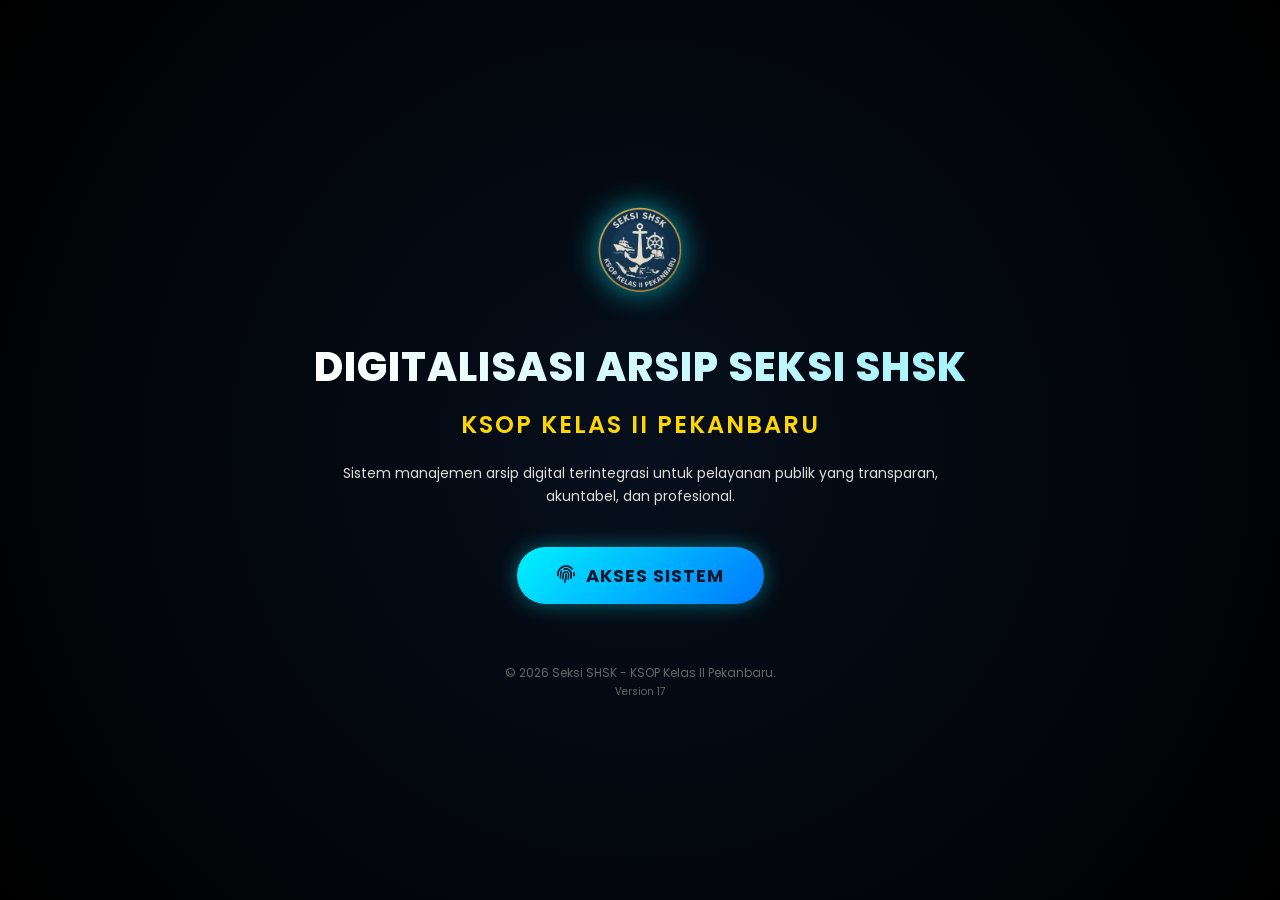
<file: index.html>
<!DOCTYPE html>
<html lang="id">
  <head>
    <meta charset="UTF-8" />
    <meta
      name="viewport"
      content="width=device-width, initial-scale=1.0, maximum-scale=1.0, user-scalable=no"
    />
    <title>SHSK Pekanbaru - Digital Service</title>
    <link href="logo-shsk.png" rel="icon" />
    <link rel="stylesheet" href="style.css" />
    <link
      href="https://fonts.googleapis.com/css2?family=Poppins:wght@300;400;600;700;800&display=swap"
      rel="stylesheet"
    />
    <link
      rel="stylesheet"
      href="https://cdnjs.cloudflare.com/ajax/libs/font-awesome/6.4.0/css/all.min.css"
    />
  </head>
  <body class="gateway-mode">
    <div id="cinematic-intro">
      <div class="intro-content">
        <img
          src="logo-jangkar.png"
          alt="Initializing..."
          class="intro-logo pulse-anim"
        />

        <h2 class="intro-title">SISTEM DIGITALISASI SHSK</h2>
        <div class="typing-container">
          <span class="typing-text">> Initializing System Database...</span>
        </div>
      </div>
    </div>

    <div id="landing-hero">
      <div class="hero-overlay"></div>

      <div class="hero-content fade-in-up">
        <img
          src="logo-shsk.png"
          alt="Logo SHSK"
          class="hero-logo glow-effect"
        />

        <div class="hero-titles">
          <h1 class="main-title">DIGITALISASI ARSIP SEKSI SHSK</h1>
          <h3 class="sub-title">KSOP KELAS II PEKANBARU</h3>
          <p class="hero-desc">
            Sistem manajemen arsip digital terintegrasi untuk pelayanan publik
            yang transparan, akuntabel, dan profesional.
          </p>
        </div>

        <button class="btn-entrance" onclick="openLoginModal()">
          <i class="fa fa-fingerprint"></i> AKSES SISTEM
        </button>

        <div class="hero-footer">
          <p>&copy; 2026 Seksi SHSK - KSOP Kelas II Pekanbaru.</p>
          <small>Version 17</small>
        </div>
      </div>
    </div>

    <div id="login-modal-overlay" class="hidden">
      <div class="modal-backdrop" onclick="closeLoginModal()"></div>

      <div class="auth-container modal-content zoom-in">
        <button class="btn-close-modal" onclick="closeLoginModal()">
          <i class="fa fa-times"></i>
        </button>

        <div class="auth-card mode-petugas" id="loginCard">
          <h2 id="titleText">LOGIN PETUGAS</h2>

          <div class="role-switch">
            <div class="slider"></div>
            <button
              class="role-btn active"
              id="btnPetugas"
              onclick="switchRole('PETUGAS')"
            >
              Petugas
            </button>
            <button
              class="role-btn"
              id="btnPengguna"
              onclick="switchRole('PENGGUNA')"
            >
              Pengguna
            </button>
          </div>

          <form id="formPetugas" onsubmit="handleLogin(event, 'PETUGAS')">
            <div class="input-group">
              <input
                type="text"
                id="nip"
                required
                autocomplete="off"
                placeholder=" "
              />
              <label>NIP Pegawai</label>
            </div>
            <div class="input-group">
              <input
                type="password"
                id="passPetugas"
                required
                autocomplete="off"
                placeholder=" "
              />
              <label>Password</label>
              <i
                class="fa-solid fa-eye password-icon"
                onclick="togglePass(this)"
              ></i>
            </div>
            <div class="options-row">
              <label class="remember-me">
                <input type="checkbox" id="checkPetugas" /> Ingat Saya
              </label>
            </div>
            <button type="submit" class="btn-neon" id="btnSubmitPetugas">
              LOGIN SISTEM
            </button>
          </form>

          <form
            id="formPengguna"
            class="hidden"
            onsubmit="handleLogin(event, 'PENGGUNA')"
          >
            <div class="input-group">
              <input
                type="email"
                id="email"
                required
                autocomplete="off"
                placeholder=" "
              />
              <label>Email</label>
            </div>
            <div class="input-group">
              <input
                type="password"
                id="passPengguna"
                required
                autocomplete="off"
                placeholder=" "
              />
              <label>Password</label>
              <i
                class="fa-solid fa-eye password-icon"
                onclick="togglePass(this)"
              ></i>
            </div>
            <div class="options-row">
              <label class="remember-me">
                <input type="checkbox" id="checkPengguna" /> Ingat Saya
              </label>
              <a href="forgot.html" class="forgot-link">Lupa Password?</a>
            </div>
            <button type="submit" class="btn-neon" id="btnSubmitPengguna">
              MASUK LAYANAN
            </button>
            <div class="auth-links">
              <span>Belum punya akun?</span>
              <a href="register.html"
                >DAFTAR SEKARANG <i class="fa fa-arrow-right"></i
              ></a>
            </div>
          </form>
        </div>
      </div>
    </div>

    <div id="app-notification" class="popup">
      <i class="fa fa-info-circle"></i>
      <span id="popup-message">Notifikasi...</span>
    </div>

    <script src="script.js"></script>

    <script>
      function togglePass(icon) {
        const input = icon.parentElement.querySelector("input");
        if (input.type === "password") {
          input.type = "text";
          icon.classList.replace("fa-eye", "fa-eye-slash");
        } else {
          input.type = "password";
          icon.classList.replace("fa-eye-slash", "fa-eye");
        }
      }

      function switchRole(role) {
        const card = document.getElementById("loginCard");
        const title = document.getElementById("titleText");
        const btnPetugas = document.getElementById("btnPetugas");
        const btnPengguna = document.getElementById("btnPengguna");
        const formPetugas = document.getElementById("formPetugas");
        const formPengguna = document.getElementById("formPengguna");

        document.getElementById("passPetugas").type = "password";
        document.getElementById("passPengguna").type = "password";
        document.querySelectorAll(".password-icon").forEach((i) => {
          i.classList.replace("fa-eye-slash", "fa-eye");
        });

        if (role === "PETUGAS") {
          card.classList.replace("mode-pengguna", "mode-petugas");
          title.innerText = "LOGIN PETUGAS";
          btnPetugas.classList.add("active");
          btnPengguna.classList.remove("active");
          formPetugas.classList.remove("hidden");
          formPengguna.classList.add("hidden");
        } else {
          card.classList.replace("mode-petugas", "mode-pengguna");
          title.innerText = "LOGIN PENGGUNA";
          btnPetugas.classList.remove("active");
          btnPengguna.classList.add("active");
          formPetugas.classList.add("hidden");
          formPengguna.classList.remove("hidden");
        }
      }

      window.onload = function () {
        if (typeof initCinematic === "function") initCinematic();

        if (localStorage.getItem("shsk_nip")) {
          document.getElementById("nip").value =
            localStorage.getItem("shsk_nip");
          document.getElementById("checkPetugas").checked = true;
        }
        if (localStorage.getItem("shsk_email")) {
          document.getElementById("email").value =
            localStorage.getItem("shsk_email");
          document.getElementById("checkPengguna").checked = true;

          switchRole("PENGGUNA");
        }
      };
    </script>
  </body>
</html>
</file>
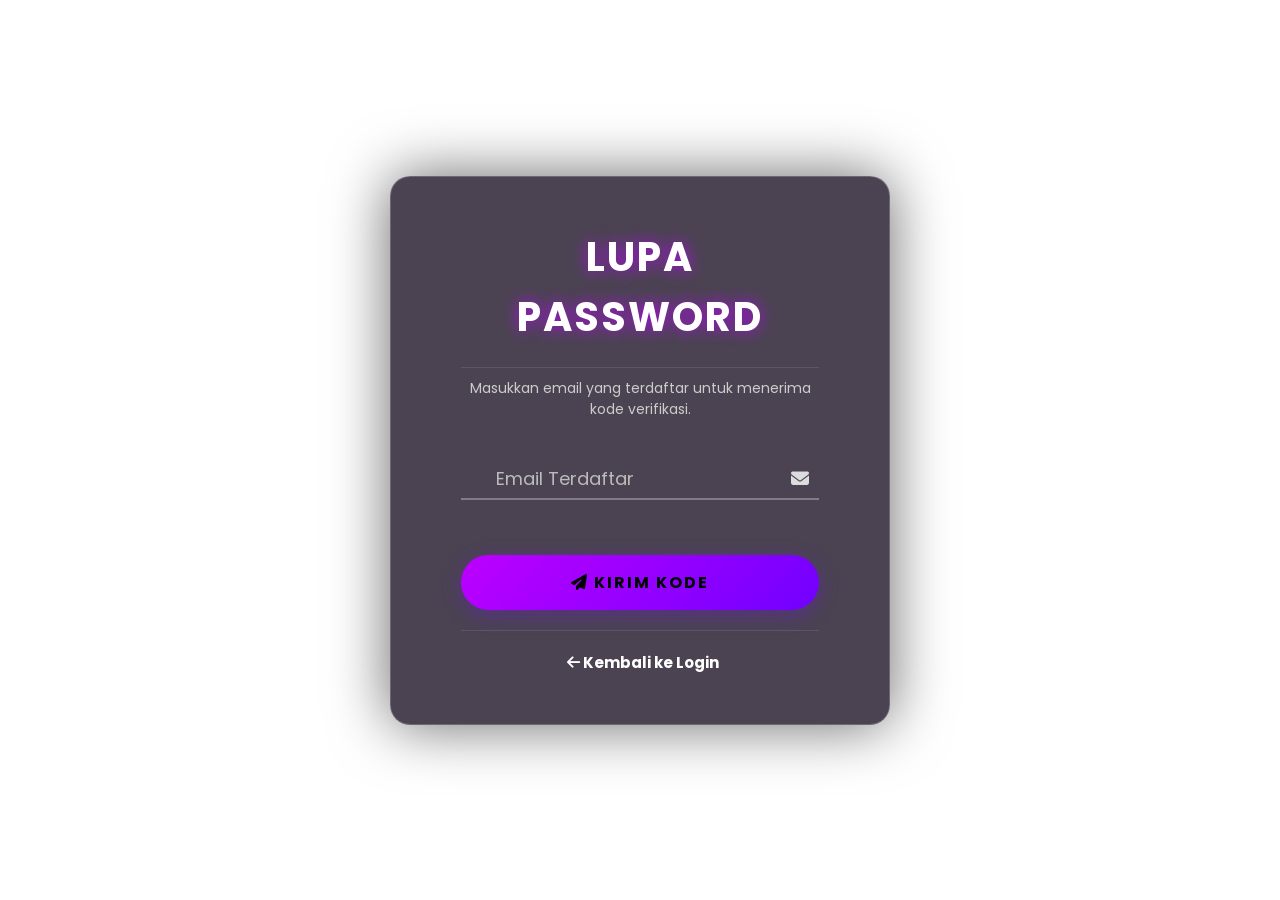
<file: forgot.html>
<!DOCTYPE html>
<html lang="id">
  <head>
    <meta charset="UTF-8" />
    <meta name="viewport" content="width=device-width, initial-scale=1.0" />
    <title>Reset Password - SHSK Pekanbaru</title>
    <link href="logo-shsk.png" rel="icon" />
    <link rel="stylesheet" href="style.css" />
    <link
      href="https://fonts.googleapis.com/css2?family=Poppins:wght@300;400;600;700&display=swap"
      rel="stylesheet"
    />
    <link
      rel="stylesheet"
      href="https://cdnjs.cloudflare.com/ajax/libs/font-awesome/6.4.0/css/all.min.css"
    />
  </head>
  <body class="login-page">
    <div id="app-notification" class="popup">
      <i class="fa fa-info-circle"></i>
      <span id="popup-message">Notifikasi...</span>
    </div>

    <div class="auth-container">
      <div
        class="auth-card theme-purple"
        style="max-width: 500px; border-color: rgba(255, 255, 255, 0.2)"
      >
        <h2 id="headerTitle" style="color: #fff; margin-bottom: 10px">
          LUPA PASSWORD
        </h2>
        <p
          id="headerDesc"
          style="
            text-align: center;
            color: #ccc;
            margin-bottom: 30px;
            font-size: 14px;
          "
        >
          Masukkan email yang terdaftar untuk menerima kode verifikasi.
        </p>

        <form id="step1Form" onsubmit="handleSendOTP(event)">
          <div class="input-group">
            <input
              type="email"
              id="resetEmail"
              required
              autocomplete="off"
              placeholder=" "
            />
            <label>Email Terdaftar</label>
            <i
              class="fa fa-envelope password-icon"
              style="pointer-events: none"
            ></i>
          </div>
          <button type="submit" class="btn-neon" id="btnStep1">
            <i class="fa fa-paper-plane"></i> KIRIM KODE
          </button>

          <div class="auth-links" style="margin-top: 20px">
            <a href="index.html" style="color: #fff; text-decoration: none">
              <i class="fa fa-arrow-left"></i> Kembali ke Login
            </a>
          </div>
        </form>

        <form id="step2Form" class="hidden" onsubmit="handleVerifyOTP(event)">
          <div class="input-group">
            <input
              type="number"
              id="inputOTP"
              required
              autocomplete="off"
              placeholder=" "
              style="
                letter-spacing: 8px;
                font-weight: bold;
                text-align: center;
                font-size: 24px;
              "
            />
            <label style="left: 50%; transform: translateX(-50%)"
              >Kode 6 Angka</label
            >
          </div>

          <button type="submit" class="btn-neon" id="btnStep2">
            VERIFIKASI KODE
          </button>

          <div class="auth-links">
            <span style="color: #bbb; font-size: 12px">Salah Email?</span>
            <a
              href="#"
              onclick="window.location.reload()"
              style="color: #00f3ff"
              >Kirim Ulang</a
            >
          </div>
        </form>

        <form id="step3Form" class="hidden" onsubmit="handleResetFinal(event)">
          <div class="input-group">
            <input
              type="password"
              id="newPass"
              required
              minlength="6"
              placeholder=" "
            />
            <label>Password Baru</label>
            <i
              class="fa-solid fa-eye password-icon"
              onclick="togglePass(this)"
            ></i>
          </div>

          <div class="input-group">
            <input
              type="password"
              id="confirmNewPass"
              required
              minlength="6"
              placeholder=" "
            />
            <label>Konfirmasi Password</label>
            <i
              class="fa-solid fa-eye password-icon"
              onclick="togglePass(this)"
            ></i>
          </div>

          <button
            type="submit"
            class="btn-neon"
            id="btnStep3"
            style="background: linear-gradient(90deg, #00c853, #64dd17)"
          >
            <i class="fa fa-save"></i> SIMPAN PASSWORD
          </button>
        </form>
      </div>
    </div>

    <script src="script.js"></script>

    <script>
      let currentEmail = "";

      function togglePass(icon) {
        const input = icon.parentElement.querySelector("input");
        if (input.type === "password") {
          input.type = "text";
          icon.classList.remove("fa-eye");
          icon.classList.add("fa-eye-slash");
        } else {
          input.type = "password";
          icon.classList.remove("fa-eye-slash");
          icon.classList.add("fa-eye");
        }
      }

      async function handleSendOTP(e) {
        e.preventDefault();
        const email = document.getElementById("resetEmail").value;
        const btn = document.getElementById("btnStep1");

        const originalText = btn.innerHTML;
        btn.innerHTML = '<i class="fa fa-spinner fa-spin"></i> MENGIRIM...';
        btn.disabled = true;

        try {
          const res = await postData({ action: "sendOTP", email: email });

          if (res.status === "SUCCESS") {
            showPopup("Kode terkirim! Cek Email Anda.", "success");
            currentEmail = email;

            document.getElementById("step1Form").classList.add("hidden");
            document.getElementById("step2Form").classList.remove("hidden");

            document.getElementById("headerTitle").innerText =
              "VERIFIKASI KODE";
            document.getElementById(
              "headerDesc"
            ).innerHTML = `Kami telah mengirim 6 digit kode ke <b>${email}</b>.<br>Cek Inbox atau Spam.`;
          } else {
            showPopup(res.message, "error");
            btn.innerHTML = originalText;
            btn.disabled = false;
          }
        } catch (err) {
          showPopup("Gagal koneksi server.", "error");
          btn.innerHTML = originalText;
          btn.disabled = false;
        }
      }

      async function handleVerifyOTP(e) {
        e.preventDefault();
        const otp = document.getElementById("inputOTP").value;
        const btn = document.getElementById("btnStep2");

        const originalText = btn.innerHTML;
        btn.innerHTML = '<i class="fa fa-spinner fa-spin"></i> MEMERIKSA...';
        btn.disabled = true;

        try {
          const res = await postData({
            action: "verifyOTP",
            email: currentEmail,
            otp: otp,
          });

          if (res.status === "SUCCESS") {
            showPopup("Kode Valid! Silakan buat password baru.", "success");

            document.getElementById("step2Form").classList.add("hidden");
            document.getElementById("step3Form").classList.remove("hidden");

            document.getElementById("headerTitle").innerText = "RESET PASSWORD";
            document.getElementById("headerDesc").innerText =
              "Buat password baru yang aman.";
          } else {
            showPopup(res.message, "error");
            btn.innerHTML = originalText;
            btn.disabled = false;
          }
        } catch (err) {
          showPopup("Terjadi kesalahan.", "error");
          btn.innerHTML = originalText;
          btn.disabled = false;
        }
      }

      async function handleResetFinal(e) {
        e.preventDefault();
        const p1 = document.getElementById("newPass").value;
        const p2 = document.getElementById("confirmNewPass").value;
        const btn = document.getElementById("btnStep3");

        if (p1 !== p2) {
          showPopup("Password konfirmasi tidak sama!", "error");
          return;
        }

        const originalText = btn.innerHTML;
        btn.innerHTML = '<i class="fa fa-spinner fa-spin"></i> MENYIMPAN...';
        btn.disabled = true;

        try {
          const res = await postData({
            action: "resetPasswordFinal",
            email: currentEmail,
            newPassword: p1,
          });

          if (res.status === "SUCCESS") {
            showPopup(res.message, "success");

            setTimeout(() => {
              window.location.href = "index.html";
            }, 2000);
          } else {
            showPopup(res.message, "error");
            btn.innerHTML = originalText;
            btn.disabled = false;
          }
        } catch (err) {
          showPopup("Gagal menyimpan password.", "error");
          btn.innerHTML = originalText;
          btn.disabled = false;
        }
      }
    </script>
  </body>
</html>
</file>
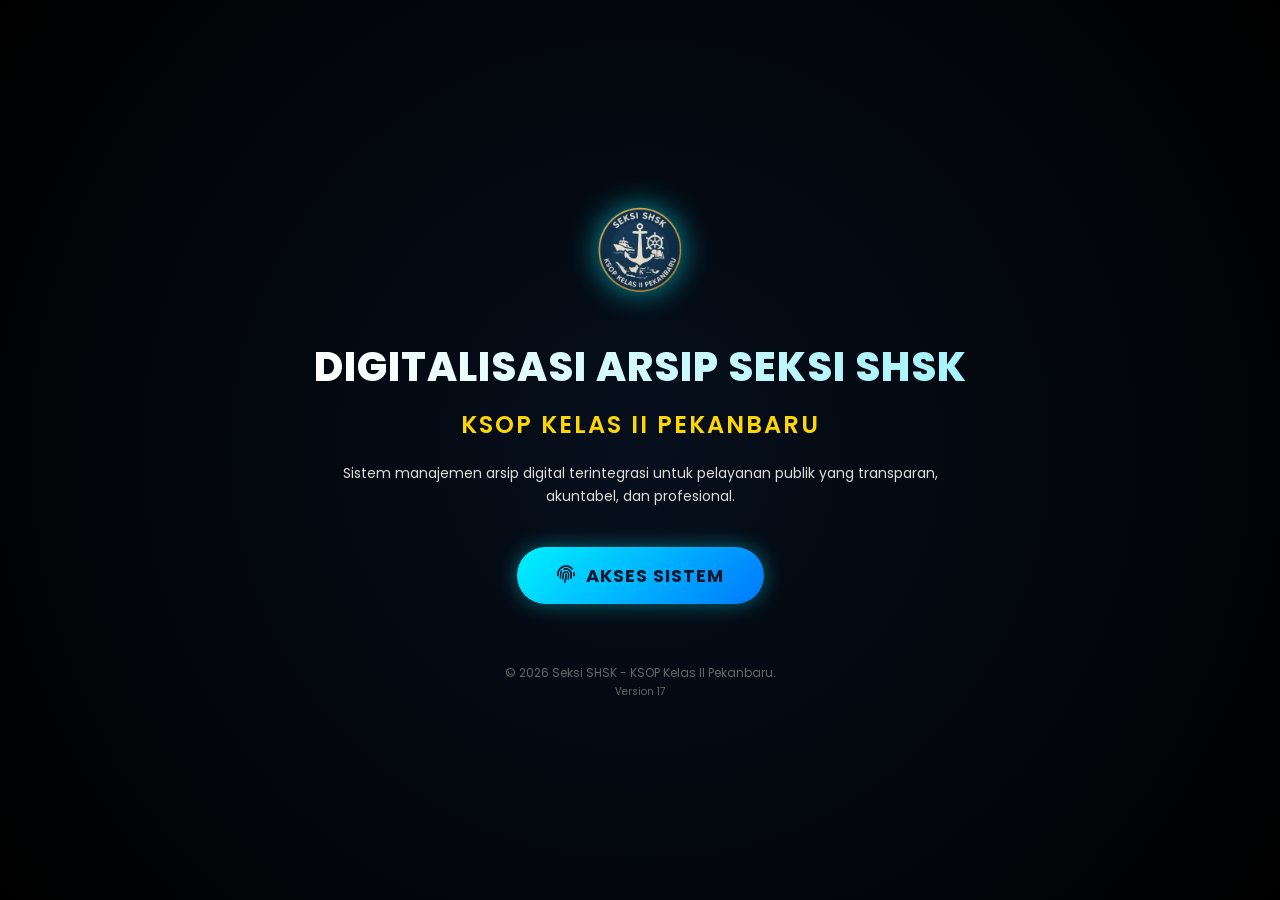
<file: pengguna.html>
<!DOCTYPE html>
<html lang="id">
  <head>
    <meta charset="UTF-8" />
    <meta name="viewport" content="width=device-width, initial-scale=1.0" />
    <title>Dashboard Layanan - SHSK</title>
    <link href="logo-shsk.png" rel="icon" />
    <link rel="stylesheet" href="style.css" />
    <link
      href="https://fonts.googleapis.com/css2?family=Poppins:wght@300;400;600;700&display=swap"
      rel="stylesheet"
    />
    <link
      rel="stylesheet"
      href="https://cdnjs.cloudflare.com/ajax/libs/font-awesome/6.4.0/css/all.min.css"
    />
  </head>
  <body class="dashboard-page">
    <div id="app-notification" class="popup">
      <i class="fa fa-info-circle"></i><span id="popup-message">Pesan...</span>
    </div>

    <div id="modal-logout" class="modal-overlay hidden">
      <div class="modal-box zoom-anim">
        <div class="modal-icon-danger"><i class="fa fa-power-off"></i></div>
        <h3>Akhiri Sesi?</h3>
        <p>Anda yakin ingin keluar dari layanan mandiri?</p>
        <div class="modal-buttons">
          <button class="btn-cancel" onclick="closeLogoutModal()">Batal</button>
          <button class="btn-confirm-logout" onclick="confirmLogout()">
            Ya, Keluar
          </button>
        </div>
      </div>
    </div>

    <nav class="navbar-glass">
      <div class="brand-logo">
        <i class="fa-solid fa-anchor"></i>
        <span>SHSK PEKANBARU</span>
      </div>

      <div class="profile-area">
        <div class="desktop-profile-info">
          <div class="text-right" style="text-align: right; line-height: 1.2">
            <div class="profile-text" style="font-weight: 600">
              Halo, <span id="nav-user-name">User</span>
            </div>
            <div
              class="profile-company"
              id="nav-company-name"
              style="font-size: 11px; color: var(--neon-gold)"
            >
              PERUSAHAAN
            </div>
          </div>
          <div class="separator"></div>
          <button onclick="logout()" class="btn-logout">KELUAR</button>
        </div>

        <div class="mobile-profile-wrapper">
          <div class="user-icon-btn" onclick="toggleMobileProfile(event)">
            <i class="fa fa-user"></i>
          </div>
          <div id="mobileProfileDropdown" class="profile-dropdown">
            <p style="margin-bottom: 5px">
              Halo, <b id="mob-user-name">User</b>
            </p>
            <div class="separator-hor"></div>
            <small
              id="mob-company-name"
              style="
                display: block;
                margin-bottom: 5px;
                color: var(--neon-gold);
              "
              >PERUSAHAAN</small
            >
            <p
              id="mob-email-text"
              style="
                font-size: 11px;
                color: #aaa;
                margin-bottom: 15px;
                word-break: break-all;
              "
            >
              -
            </p>
            <button
              onclick="logout()"
              class="btn-logout"
              style="
                width: 100%;
                margin: 0;
                border-color: rgba(255, 255, 255, 0.3);
                color: #fff;
              "
            >
              KELUAR
            </button>
          </div>
        </div>
      </div>
    </nav>

    <div class="dashboard-container">
      <div class="req-card">
        <div class="req-header">
          <div class="header-title-group" style="width: 100%">
            <h2
              style="
                display: flex;
                align-items: center;
                justify-content: space-between;
                flex-wrap: wrap;
              "
            >
              <span
                ><i
                  class="fa fa-ship"
                  style="margin-right: 10px; color: var(--neon-blue)"
                ></i>
                PERMOHONAN LAPORAN PEMERIKSAAN</span
              >
            </h2>

            <div
              class="status-indicator-wrapper"
              style="margin-top: 10px; margin-bottom: 15px"
            >
              <div class="blink-dot-green"></div>
              <span
                style="
                  color: #00ff00;
                  font-size: 12px;
                  font-weight: 700;
                  letter-spacing: 1px;
                  margin-left: 8px;
                "
                >LAYANAN ONLINE & AKTIF</span
              >
            </div>

            <p style="color: #ccc; font-size: 14px; line-height: 1.5">
              Silakan pilih kapal dan jenis laporan yang dibutuhkan. Sistem akan
              mengirimkan link download dokumen PDF secara otomatis ke email
              Anda.
            </p>
          </div>
        </div>

        <form id="formRequest" onsubmit="window.handleRequestSubmit(event)">
          <input type="hidden" id="userEmailHidden" />

          <div class="dash-group">
            <label>1. Tahun Pemeriksaan</label>
            <select
              id="reqTahun"
              class="dash-control"
              onchange="window.filterMonth()"
            >
              <option value="">Sedang memuat data...</option>
            </select>
          </div>

          <div class="dash-group">
            <label>2. Bulan Pemeriksaan</label>
            <select
              id="reqBulan"
              class="dash-control"
              onchange="window.filterShip()"
              disabled
            >
              <option value="">-- Pilih Tahun Terlebih Dahulu --</option>
            </select>
          </div>

          <div class="dash-group">
            <label>3. Nama Kapal</label>
            <select
              id="reqKapal"
              class="dash-control"
              onchange="window.filterType()"
              disabled
            >
              <option value="">-- Pilih Bulan Terlebih Dahulu --</option>
            </select>
          </div>

          <div class="dash-group">
            <label>4. Pilih Dokumen (Bisa lebih dari satu)</label>
            <select
              id="reqJenis"
              class="dash-control"
              multiple
              disabled
              style="height: 120px; padding: 10px; overflow-y: auto"
            >
              <option value="">-- Pilih Kapal Terlebih Dahulu --</option>
            </select>
            <small
              style="
                color: #8892b0;
                font-size: 11px;
                margin-top: 5px;
                display: block;
              "
            >
              * Tahan tombol <b>CTRL</b> (Windows) atau <b>Command</b> (Mac)
              untuk memilih beberapa dokumen sekaligus.
            </small>
          </div>

          <button type="submit" class="btn-submit-req" id="btnKirimReq">
            <i class="fa fa-paper-plane"></i> KIRIM DOKUMEN
          </button>

          <p
            style="
              text-align: center;
              margin-top: 20px;
              font-size: 13px;
              color: #8892b0;
              border-top: 1px solid rgba(255, 255, 255, 0.1);
              padding-top: 15px;
            "
          >
            <i class="fa fa-envelope" style="color: var(--neon-gold)"></i>
            Dokumen akan dikirim ke: <br />
            <b id="email-display-text" style="color: #fff; font-size: 14px"
              >Memuat email...</b
            >
          </p>
        </form>
      </div>
    </div>

    <script src="script.js"></script>
    <script>
      function toggleMobileProfile(e) {
        e.stopPropagation();
        const dropdown = document.getElementById("mobileProfileDropdown");
        dropdown.classList.toggle("show");
      }

      window.addEventListener("click", function (e) {
        if (!e.target.closest(".mobile-profile-wrapper")) {
          const dropdown = document.getElementById("mobileProfileDropdown");
          if (dropdown && dropdown.classList.contains("show")) {
            dropdown.classList.remove("show");
          }
        }
      });

      document.addEventListener("DOMContentLoaded", () => {
        const u = JSON.parse(localStorage.getItem("user"));
        if (u) {
          const footerEmail = document.getElementById("email-display-text");
          if (footerEmail) footerEmail.innerText = u.id;

          const mobEmail = document.getElementById("mob-email-text");
          if (mobEmail) mobEmail.innerText = u.id;
        }
      });
    </script>
  </body>
</html>
</file>
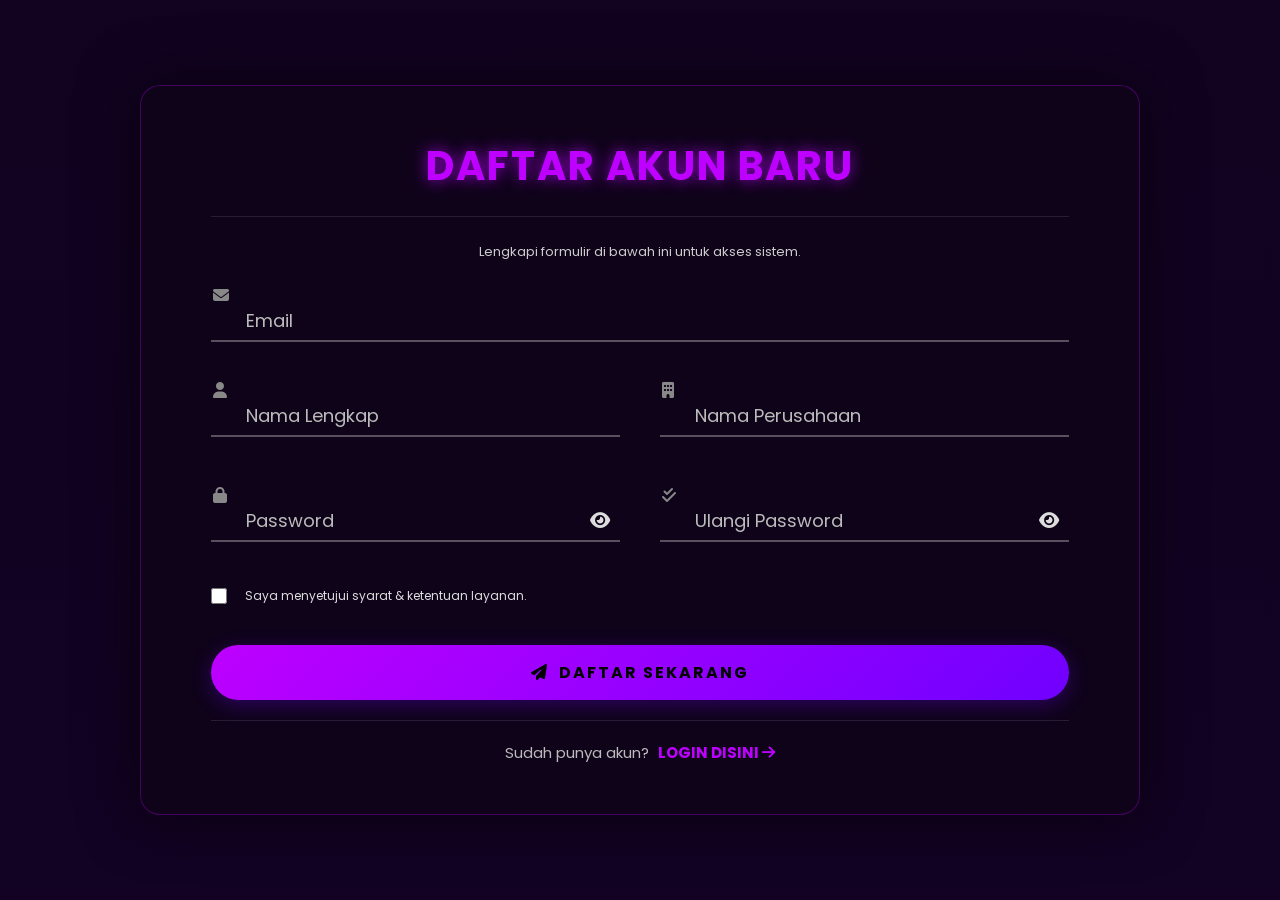
<file: register.html>
<!DOCTYPE html>
<html lang="id">
  <head>
    <meta charset="UTF-8" />
    <meta name="viewport" content="width=device-width, initial-scale=1.0" />
    <title>Register - SHSK Pekanbaru</title>
    <link href="logo-shsk.png" rel="icon" />
    <link rel="stylesheet" href="style.css" />
    <link
      href="https://fonts.googleapis.com/css2?family=Poppins:wght@300;400;600;700&display=swap"
      rel="stylesheet"
    />
    <link
      rel="stylesheet"
      href="https://cdnjs.cloudflare.com/ajax/libs/font-awesome/6.4.0/css/all.min.css"
    />
  </head>
  <body class="register-page">
    <div id="app-notification" class="popup">
      <i class="fa fa-info-circle"></i>
      <span id="popup-message">Notifikasi...</span>
    </div>

    <div class="auth-container">
      <div class="auth-card theme-purple">
        <h2>DAFTAR AKUN BARU</h2>
        <p
          style="
            text-align: center;
            color: #ccc;
            font-size: 13px;
            margin-bottom: 30px;
            margin-top: -15px;
          "
        >
          Lengkapi formulir di bawah ini untuk akses sistem.
        </p>

        <form id="registerForm" onsubmit="handleRegisterSubmit(event)">
          <div class="input-group">
            <i class="fa fa-envelope input-icon-left"></i>
            <input
              type="email"
              id="reg-email"
              required
              autocomplete="off"
              placeholder=" "
            />
            <label>Email</label>
          </div>

          <div class="form-row">
            <div class="form-col">
              <div class="input-group">
                <i class="fa fa-user input-icon-left"></i>
                <input
                  type="text"
                  id="reg-nama"
                  required
                  autocomplete="off"
                  style="text-transform: uppercase"
                  placeholder=" "
                />
                <label>Nama Lengkap</label>
              </div>
            </div>
            <div class="form-col">
              <div class="input-group">
                <i class="fa fa-building input-icon-left"></i>
                <input
                  type="text"
                  id="reg-perusahaan"
                  required
                  autocomplete="off"
                  style="text-transform: uppercase"
                  placeholder=" "
                />
                <label>Nama Perusahaan</label>
              </div>
            </div>
          </div>

          <div class="form-row">
            <div class="form-col">
              <div class="input-group">
                <i class="fa fa-lock input-icon-left"></i>
                <input
                  type="password"
                  id="reg-password"
                  required
                  minlength="6"
                  placeholder=" "
                />
                <label>Password</label>
                <i
                  class="fa-solid fa-eye password-icon"
                  onclick="togglePass(this)"
                ></i>
              </div>
            </div>
            <div class="form-col">
              <div class="input-group">
                <i class="fa fa-check-double input-icon-left"></i>
                <input
                  type="password"
                  id="reg-confirm-password"
                  required
                  minlength="6"
                  placeholder=" "
                />
                <label>Ulangi Password</label>
                <i
                  class="fa-solid fa-eye password-icon"
                  onclick="togglePass(this)"
                ></i>
              </div>
            </div>
          </div>

          <div
            class="options-row"
            style="justify-content: flex-start; margin-top: -10px"
          >
            <label class="remember-me">
              <input type="checkbox" id="agreeTerm" required />
              <span style="margin-left: 10px; font-size: 12px; color: #ddd">
                Saya menyetujui syarat & ketentuan layanan.
              </span>
            </label>
          </div>

          <button type="submit" class="btn-neon" id="btn-register-submit">
            <i class="fa fa-paper-plane"></i> &nbsp;DAFTAR SEKARANG
          </button>

          <div class="auth-links">
            <span style="color: #bbb">Sudah punya akun?</span>
            <a href="index.html"
              >LOGIN DISINI <i class="fa fa-arrow-right"></i
            ></a>
          </div>
        </form>
      </div>
    </div>

    <script src="script.js"></script>

    <script>
      function togglePass(icon) {
        const input = icon.parentElement.querySelector("input");
        if (input.type === "password") {
          input.type = "text";
          icon.classList.remove("fa-eye");
          icon.classList.add("fa-eye-slash");
        } else {
          input.type = "password";
          icon.classList.remove("fa-eye-slash");
          icon.classList.add("fa-eye");
        }
      }
    </script>
  </body>
</html>
</file>
<file: style.css>
/* ====================================================================
   STYLE.CSS - SHSK PEKANBARU
   ==================================================================== */

/* --- GLOBAL VARIABLES & RESET --- */
:root {
  --neon-gold: #ffd700;
  --neon-blue: #00f3ff;
  --neon-purple: #bd00ff;
  --navy: #0a192f;
  --navy-light: #112240;
  --gold: #ffd700;
  --white: #ffffff;
  --bg-light: #f0f2f5;
  --success: #00c853;
  --danger: #ff3d00;
  --warning: #ffab00;
  --bulk-even-bg: #f8fbff;
  --bulk-even-border: #ffd700;
}

* {
  margin: 0;
  padding: 0;
  box-sizing: border-box;
  font-family: "Poppins", sans-serif;
}
.hidden {
  display: none !important;
}

/* --- LOGIN PAGE --- */
body.login-page {
  background: url("https://images.unsplash.com/photo-1507525428034-b723cf961d3e?q=80&w=2073&auto=format&fit=crop")
    no-repeat center center fixed;
  background-size: cover;
  min-height: 100vh;
  display: flex;
  justify-content: center;
  align-items: center;
  color: #000;
}
.auth-container {
  width: 100%;
  padding: 20px;
  display: flex;
  justify-content: center;
}
.auth-card {
  position: relative;
  width: 100%;
  max-width: 450px;
  padding: 40px 35px;
  background: rgba(0, 15, 30, 0.85);
  backdrop-filter: blur(10px);
  -webkit-backdrop-filter: blur(10px);
  border-radius: 20px;
  border: 1px solid rgba(255, 255, 255, 0.2);
  box-shadow: 0 15px 35px rgba(0, 0, 0, 0.4);
  transition: all 0.5s ease;
  overflow: hidden;
}
.auth-card.mode-petugas {
  border-color: rgba(255, 215, 0, 0.6);
}
.auth-card.mode-pengguna {
  border-color: rgba(0, 243, 255, 0.6);
}
.auth-card h2 {
  text-align: center;
  font-weight: 700;
  margin-bottom: 25px;
  letter-spacing: 2px;
  font-size: 35px;
  text-shadow: 0 2px 5px rgba(0, 0, 0, 0.5);
}
.auth-card.mode-petugas h2 {
  color: var(--neon-gold);
}
.auth-card.mode-pengguna h2 {
  color: var(--neon-blue);
}
.role-switch {
  display: flex;
  background: rgba(0, 0, 0, 0.3);
  border-radius: 50px;
  padding: 4px;
  margin-bottom: 30px;
  position: relative;
  border: 1px solid rgba(255, 255, 255, 0.1);
}
.role-btn {
  flex: 1;
  padding: 10px;
  border: none;
  background: transparent;
  color: #ccc;
  font-weight: 600;
  cursor: pointer;
  z-index: 2;
  font-size: 18px;
  text-transform: uppercase;
  transition: color 0.3s;
}
.role-btn.active {
  color: #ffffff;
  font-weight: 800;
}
.slider {
  position: absolute;
  top: 4px;
  left: 4px;
  bottom: 4px;
  width: calc(50% - 4px);
  border-radius: 50px;
  transition: 0.4s cubic-bezier(0.68, -0.55, 0.27, 1.55);
  z-index: 1;
}
.mode-petugas .slider {
  left: 4px;
  background: var(--neon-gold);
}
.mode-pengguna .slider {
  left: 50%;
  background: var(--neon-blue);
}
.input-group {
  position: relative;
  margin-bottom: 25px;
  height: 50px;
}
.input-group input {
  width: 100%;
  height: 100%;
  padding: 10px 40px 0 5px;
  background: transparent;
  border: none;
  border-bottom: 2px solid rgba(255, 255, 255, 0.4);
  color: #ffffff;
  font-size: 20px;
  font-weight: 500;
  outline: none;
  transition: 0.3s;
}
.mode-petugas .input-group input:focus {
  border-bottom-color: var(--neon-gold);
}
.mode-pengguna .input-group input:focus {
  border-bottom-color: var(--neon-blue);
}
.input-group label {
  position: absolute;
  top: 15px;
  left: 5px;
  color: #ddd;
  font-size: 15px;
  pointer-events: none;
  transition: 0.3s ease;
}
.input-group input:focus ~ label,
.input-group input:not(:placeholder-shown) ~ label {
  top: -5px;
  font-size: 12px;
  color: #fff;
  font-weight: bold;
}
.password-icon {
  position: absolute;
  right: 5px;
  top: 15px;
  color: #ddd;
  cursor: pointer;
  font-size: 18px;
  z-index: 10;
  padding: 5px;
}
.password-icon:hover {
  color: #fff;
}
.options-row {
  display: flex;
  justify-content: space-between;
  align-items: center;
  margin-bottom: 30px;
  font-size: 15px;
  color: #eee;
}
.remember-me {
  display: flex;
  align-items: center;
  gap: 8px;
  cursor: pointer;
}
.remember-me input {
  accent-color: var(--neon-gold);
  width: 16px;
  height: 16px;
  cursor: pointer;
}
.mode-pengguna .remember-me input {
  accent-color: var(--neon-blue);
}
.forgot-link {
  color: #eee;
  text-decoration: none;
}
.forgot-link:hover {
  text-decoration: underline;
  color: #fff;
}
.btn-neon {
  width: 100%;
  padding: 14px;
  border: none;
  border-radius: 50px;
  font-weight: 700;
  font-size: 20px;
  cursor: pointer;
  text-transform: uppercase;
  letter-spacing: 1px;
  transition: 0.3s;
  box-shadow: 0 5px 15px rgba(0, 0, 0, 0.2);
}
.btn-neon:hover {
  transform: translateY(-2px);
  filter: brightness(1.2);
}
.mode-petugas .btn-neon {
  background: var(--neon-gold);
  color: #ffffff;
}
.mode-pengguna .btn-neon {
  background: var(--neon-blue);
  color: #ffffff;
}
.auth-links {
  text-align: center;
  margin-top: 20px;
  padding-top: 20px;
  border-top: 1px solid rgba(255, 255, 255, 0.1);
  font-size: 15px;
  color: #ffffff;
}
.auth-links a {
  text-decoration: none;
  font-weight: bold;
  margin-left: 5px;
}
.mode-petugas .auth-links a {
  color: var(--neon-gold);
}
.mode-pengguna .auth-links a {
  color: var(--neon-blue);
}

/* --- REGISTER PAGE --- */
body.register-page {
  background-color: #0f0518;
  background-image:
    linear-gradient(rgba(20, 0, 40, 0.5), rgba(20, 0, 40, 0.7)),
    url("https://images.unsplash.com/photo-1477959858617-67f85cf4f1df?q=80&w=1944&auto=format&fit=crop");
  background-size: cover;
  background-position: center;
  background-attachment: fixed;
  min-height: 100vh;
  display: flex;
  justify-content: center;
  align-items: center;
  color: #fff;
}
.auth-card.theme-purple {
  background: rgba(15, 5, 25, 0.75);
  backdrop-filter: blur(2px);
  -webkit-backdrop-filter: blur(2px);
  border: 1px solid rgba(189, 0, 255, 0.3);
  box-shadow: 0 0 60px rgba(0, 0, 0, 0.6);
  width: 1000px;
  max-width: 95%;
  padding: 50px 70px;
  border-radius: 20px;
}
.auth-card.theme-purple h2 {
  color: var(--neon-purple);
  text-shadow: 0 0 15px rgba(189, 0, 255, 0.8);
  border-bottom: 1px solid rgba(255, 255, 255, 0.1);
  padding-bottom: 20px;
  font-size: 40px;
  margin-bottom: 40px;
  letter-spacing: 2px;
}
.form-row {
  display: flex;
  gap: 40px;
  margin-bottom: 10px;
}
.form-col {
  flex: 1;
  min-width: 0;
}
.theme-purple .input-group {
  margin-bottom: 45px;
  position: relative;
}
.theme-purple .input-group input {
  padding-left: 35px;
  border-bottom: 2px solid rgba(255, 255, 255, 0.3);
  font-size: 20px;
  padding-bottom: 10px;
}
.theme-purple .input-group label {
  left: 35px;
  top: 15px;
  font-size: 18px;
  color: #bbb;
  transition: 0.3s ease;
}
.input-icon-left {
  top: -5px;
  left: 2px;
  font-size: 16px;
  color: #888;
  transition: 0.3s ease;
  position: absolute;
}
.theme-purple .input-group input:focus ~ label,
.theme-purple .input-group input:not(:placeholder-shown) ~ label {
  top: -5px;
  font-size: 14px;
  color: var(--neon-purple);
  font-weight: bold;
  text-shadow: 0 0 5px rgba(189, 0, 255, 0.4);
}
.theme-purple .input-group input:focus {
  border-bottom-color: var(--neon-purple);
}
.theme-purple .input-group input:focus ~ .input-icon-left {
  color: var(--neon-purple);
  top: 8px;
}
.theme-purple .btn-neon {
  background: linear-gradient(135deg, var(--neon-purple), #7000ff);
  box-shadow: 0 5px 20px rgba(112, 0, 255, 0.3);
  margin-top: 10px;
  height: 55px;
  font-size: 16px;
  letter-spacing: 2px;
}
.theme-purple .auth-links a {
  color: var(--neon-purple);
  font-weight: bold;
}

/* --- DASHBOARD PENGGUNA --- */
body.dashboard-page {
  background: #0a192f;
  background-image:
    linear-gradient(rgba(10, 25, 47, 0.8), rgba(10, 25, 47, 0.9)),
    url("https://images.unsplash.com/photo-1596422846543-75c6fc197f07?q=80&w=1920");
  background-size: cover;
  background-attachment: fixed;
  min-height: 100vh;
  color: #fff;
}
.dashboard-container {
  max-width: 900px;
  margin: 120px auto 50px auto;
  padding: 0 20px;
}
.navbar-glass {
  position: fixed;
  top: 0;
  left: 0;
  width: 100%;
  height: 80px;
  background: rgba(10, 25, 47, 0.9);
  backdrop-filter: blur(12px);
  border-bottom: 1px solid rgba(0, 243, 255, 0.3);
  display: flex;
  justify-content: space-between;
  align-items: center;
  padding: 0 30px;
  z-index: 1000;
}
.brand-logo {
  font-size: 20px;
  font-weight: 700;
  color: var(--neon-blue);
  display: flex;
  align-items: center;
  gap: 10px;
}
.profile-area {
  display: flex;
  align-items: center;
}
.desktop-profile-info {
  display: flex;
  align-items: center;
  gap: 20px;
  text-align: center;
}
.profile-text {
  color: #fff;
  font-size: 14px;
}
.profile-company {
  color: var(--neon-gold);
  font-weight: 700;
  text-transform: uppercase;
  font-size: 14px;
}
.separator {
  width: 1px;
  height: 20px;
  background: rgba(255, 255, 255, 0.3);
}
.mobile-profile-wrapper {
  display: none;
  position: relative;
}
.user-icon-btn {
  width: 40px;
  height: 40px;
  border-radius: 50%;
  border: 1px solid var(--neon-blue);
  color: var(--neon-blue);
  display: flex;
  justify-content: center;
  align-items: center;
  cursor: pointer;
  background: rgba(255, 255, 255, 0.05);
  transition: 0.3s;
}
.user-icon-btn:hover {
  background: var(--neon-blue);
  color: #000;
}
.profile-dropdown {
  position: absolute;
  top: 55px;
  right: -10px;
  width: 220px;
  background: rgba(10, 25, 47, 0.95);
  border: 1px solid var(--neon-blue);
  border-radius: 10px;
  padding: 15px;
  text-align: center;
  opacity: 0;
  visibility: hidden;
  transform: translateY(-10px);
  transition: 0.3s;
  box-shadow: 0 10px 30px rgba(0, 0, 0, 0.5);
}
.profile-dropdown.show {
  opacity: 1;
  visibility: visible;
  transform: translateY(0);
}
.separator-hor {
  height: 1px;
  background: rgba(255, 255, 255, 0.2);
  margin: 8px 0;
}
.profile-dropdown p {
  color: #fff;
  margin: 0;
  font-size: 14px;
}
.profile-dropdown small {
  color: var(--neon-gold);
  font-weight: 700;
  text-transform: uppercase;
}
.btn-logout {
  background: transparent;
  border: 1px solid var(--neon-blue);
  color: var(--neon-blue);
  padding: 8px 20px;
  border-radius: 20px;
  cursor: pointer;
  font-weight: 600;
  font-size: 12px;
  margin-left: 20px;
  transition: 0.3s;
}
.btn-logout:hover {
  background: var(--neon-blue);
  color: #000;
}
.req-card {
  background: rgba(15, 20, 35, 0.6);
  backdrop-filter: blur(5px);
  border: 1px solid rgba(255, 255, 255, 0.1);
  border-top: 4px solid var(--neon-blue);
  border-radius: 20px;
  padding: 40px;
  box-shadow: 0 20px 50px rgba(0, 0, 0, 0.5);
}
.req-header {
  display: flex;
  justify-content: space-between;
  align-items: flex-start;
  border-bottom: 1px solid rgba(255, 255, 255, 0.1);
  padding-bottom: 25px;
  margin-bottom: 30px;
}
.header-title-group h2 {
  font-size: 28px;
  margin-bottom: 5px;
  color: #fff;
  display: flex;
  align-items: center;
}
.header-title-group p {
  color: var(--neon-blue);
  font-size: 14px;
  margin: 0;
}
.status-indicator {
  display: flex;
  align-items: center;
  gap: 8px;
  background: rgba(0, 50, 0, 0.4);
  border: 1px solid #00ff00;
  padding: 6px 15px;
  border-radius: 20px;
  white-space: nowrap;
}
.status-indicator span {
  font-size: 11px;
  font-weight: bold;
  color: #00ff00;
}
.dash-group {
  margin-bottom: 25px;
}
.dash-group label {
  display: block;
  font-size: 14px;
  color: #ccc;
  margin-bottom: 8px;
  font-weight: 500;
}
.dash-control {
  width: 100%;
  padding: 12px 15px;
  background: rgba(255, 255, 255, 0.05);
  border: 1px solid rgba(255, 255, 255, 0.2);
  border-radius: 8px;
  color: #fff;
  font-size: 16px;
  outline: none;
}
.dash-control:focus {
  border-color: var(--neon-blue);
  background: rgba(0, 243, 255, 0.05);
}
.dash-control option {
  background: #0a192f;
  color: #fff;
}
select[multiple].dash-control {
  height: auto;
  min-height: 120px;
  background: rgba(0, 10, 20, 0.6);
}
select[multiple].dash-control option {
  padding: 10px;
  margin-bottom: 2px;
  border-bottom: 1px solid rgba(255, 255, 255, 0.05);
}
select[multiple].dash-control option:checked {
  background: rgba(0, 243, 255, 0.2);
  color: var(--neon-blue);
  font-weight: bold;
  border-left: 3px solid var(--neon-blue);
}
.btn-submit-req {
  width: 100%;
  padding: 15px;
  background: linear-gradient(90deg, var(--neon-blue), #0077ff);
  border: none;
  border-radius: 50px;
  color: #fff;
  font-weight: 700;
  font-size: 16px;
  cursor: pointer;
  transition: 0.3s;
  margin-top: 10px;
  box-shadow: 0 5px 20px rgba(0, 119, 255, 0.3);
}
.btn-submit-req:hover {
  transform: translateY(-3px);
  box-shadow: 0 10px 30px rgba(0, 243, 255, 0.5);
}

/* --- DASHBOARD PETUGAS --- */
body.petugas-page {
  background-color: #f4f6f9;
  min-height: 100vh;
  color: #333;
  overflow-x: hidden;
  font-size: 14px;
}
.navbar.glass-nav {
  position: fixed;
  top: 0;
  left: 0;
  width: 100%;
  height: 70px;
  background: var(--navy);
  display: flex;
  justify-content: space-between;
  align-items: center;
  padding: 0 25px;
  z-index: 1000;
  border-bottom: 3px solid var(--gold);
  box-shadow: 0 4px 15px rgba(0, 0, 0, 0.2);
}
.nav-left {
  display: flex;
  align-items: center;
  gap: 15px;
}
.logo-area {
  display: flex;
  align-items: center;
  gap: 10px;
  color: #fff;
  font-size: 18px;
  font-weight: 700;
  letter-spacing: 1px;
}
.system-status {
  position: absolute;
  left: 50%;
  transform: translateX(-50%);
  display: flex;
  align-items: center;
  gap: 10px;
  background: rgba(0, 50, 0, 0.6);
  padding: 5px 15px;
  border-radius: 20px;
  border: 1px solid #00ff00;
}
.system-status span {
  font-size: 11px;
  color: #00ff00;
  font-weight: bold;
}
.nav-right {
  display: flex;
  align-items: center;
  justify-content: flex-end;
  gap: 25px;
  min-width: 200px;
}
.user-info-nav {
  text-align: right;
  color: #fff;
  line-height: 1.3;
}
.user-info-nav span {
  display: block;
  font-weight: 600;
  font-size: 14px;
  white-space: nowrap;
}
.user-info-nav small {
  font-size: 11px;
  color: var(--gold);
}
.btn-logout-nav {
  background: transparent;
  border: 1px solid var(--gold);
  color: var(--gold);
  width: 38px;
  height: 38px;
  border-radius: 50%;
  cursor: pointer;
  display: flex;
  align-items: center;
  justify-content: center;
  transition: 0.3s;
}
.btn-logout-nav:hover {
  background: var(--gold);
  color: var(--navy);
  transform: scale(1.1);
}
.sidebar {
  position: fixed;
  top: 70px;
  left: 0;
  width: 260px;
  height: calc(100vh - 70px);
  background: var(--navy-light);
  z-index: 900;
  transition: 0.3s ease;
  box-shadow: 10px 0 30px rgba(0, 0, 0, 0.15);
  border-right: 1px solid rgba(255, 255, 255, 0.05);
  display: flex;
  flex-direction: column;
}

.sidebar-content {
  flex-grow: 1;
  overflow-y: auto;
  padding: 20px 0;
}
.profile-section {
  text-align: center;
  padding: 0 20px 20px 20px;
  color: #fff;
}
.profile-circle {
  width: 70px;
  height: 70px;
  background: var(--gold);
  color: var(--navy);
  border-radius: 50%;
  display: flex;
  justify-content: center;
  align-items: center;
  font-size: 28px;
  font-weight: bold;
  margin: 0 auto 10px auto;
  border: 2px solid var(--white);
  overflow: hidden;
}
.profile-img-fit {
  width: 100%;
  height: 100%;
  object-fit: cover;
}
#sidebar-name {
  font-size: 15px;
  font-weight: 700;
  margin-bottom: 2px;
}
#sidebar-nip {
  font-size: 12px;
  color: #aaa;
  margin-bottom: 8px;
}
.badge-role {
  background: rgba(255, 215, 0, 0.15);
  color: var(--gold);
  padding: 4px 10px;
  border-radius: 4px;
  font-size: 10px;
  font-weight: 700;
}
.sidebar-divider {
  border: 0;
  border-top: 1px solid rgba(255, 255, 255, 0.1);
  margin: 15px 20px;
}
.menu-item {
  padding: 12px 25px;
  cursor: pointer;
  color: #ccc;
  font-size: 14px;
  font-weight: 500;
  border-left: 4px solid transparent;
  transition: 0.3s;
  display: flex;
  align-items: center;
  gap: 12px;
}
.menu-item:hover,
.menu-item.active {
  background: rgba(255, 255, 255, 0.05);
  color: #fff;
  border-left-color: var(--gold);
  padding-left: 30px;
}
.menu-item.active {
  background: linear-gradient(90deg, rgba(255, 215, 0, 0.1), transparent);
}
.submenu-container {
  display: none;
  background: rgba(0, 0, 0, 0.2);
}
.submenu-container.show {
  display: block;
  animation: slideDown 0.3s ease;
}
.submenu-item {
  padding: 10px 25px 10px 55px;
  cursor: pointer;
  color: #aaa;
  font-size: 13px;
  border-left: 4px solid transparent;
  transition: 0.3s;
  display: flex;
  align-items: center;
  gap: 10px;
}
.submenu-item:hover,
.submenu-item.active {
  color: #fff;
  background: rgba(255, 255, 255, 0.02);
  border-left-color: var(--gold);
}
.arrow-icon {
  margin-left: auto;
  font-size: 10px;
  transition: transform 0.3s;
}
.menu-item.open .arrow-icon {
  transform: rotate(180deg);
}
.sidebar-overlay {
  position: fixed;
  top: 0;
  left: 0;
  width: 100%;
  height: 100%;
  background: rgba(0, 0, 0, 0.5);
  z-index: 800;
  display: none;
  backdrop-filter: blur(2px);
}
.sidebar-overlay.active {
  display: block;
}
.sidebar-footer {
  margin-top: auto;
  padding: 20px;
  background: rgba(0, 0, 0, 0.2);
  border-top: 1px solid rgba(255, 255, 255, 0.05);
}

.sidebar-separator {
  height: 1px;
  background: rgba(255, 255, 255, 0.1);
  margin-bottom: 15px;
  width: 100%;
}

.shortcut-btn {
  display: flex;
  align-items: center;
  justify-content: center;
  gap: 10px;
  width: 100%;
  padding: 12px;
  margin-bottom: 10px;
  border-radius: 8px;
  text-decoration: none;
  font-weight: 600;
  font-size: 12px;
  transition: all 0.3s ease;
  box-shadow: 0 4px 6px rgba(0, 0, 0, 0.1);
}

.shortcut-btn i {
  font-size: 16px;
}
.btn-sheet {
  background: #27ae60;
  color: white;
  border: 1px solid #2ecc71;
}
.btn-sheet:hover {
  background: #2ecc71;
  transform: translateY(-3px);
  box-shadow: 0 5px 15px rgba(46, 204, 113, 0.3);
}
.btn-drive {
  background: var(--gold);
  color: var(--navy);
  border: 1px solid #e1b12c;
}
.btn-drive:hover {
  background: #f1c40f;
  transform: translateY(-3px);
  box-shadow: 0 5px 15px rgba(241, 196, 15, 0.3);
}

.main-content {
  margin-left: 260px;
  margin-top: 70px;
  padding: 30px;
  min-height: calc(100vh - 70px);
  transition: margin-left 0.3s ease;
}
.main-content > div:not(.hidden) {
  animation: fadeIn 0.5s ease-in-out;
}

.welcome-banner {
  background: linear-gradient(135deg, var(--navy), #23395d);
  color: #fff;
  padding: 30px;
  border-radius: 12px;
  margin-bottom: 25px;
  box-shadow: 0 5px 15px rgba(0, 0, 0, 0.1);
}
.welcome-banner h2 {
  font-size: 24px;
  font-weight: 700;
  margin-bottom: 5px;
}
.info-grid {
  display: grid;
  grid-template-columns: repeat(auto-fit, minmax(300px, 1fr));
  gap: 20px;
  margin-bottom: 25px;
}
.info-card {
  background: #fff;
  padding: 25px;
  border-radius: 12px;
  display: flex;
  align-items: center;
  gap: 20px;
  box-shadow: 0 4px 10px rgba(0, 0, 0, 0.05);
  border-left: 5px solid var(--navy);
  transition: transform 0.3s;
}
.info-card:hover {
  transform: translateY(-5px);
}
.icon-box {
  width: 60px;
  height: 60px;
  background: #e3f2fd;
  border-radius: 50%;
  display: flex;
  align-items: center;
  justify-content: center;
  font-size: 24px;
  color: var(--navy);
}
.info-card h3 {
  font-size: 16px;
  margin-bottom: 5px;
  color: var(--navy);
  font-weight: 700;
}
.info-card p {
  font-size: 13px;
  color: #666;
  margin: 0;
}
.charts-container {
  display: grid;
  grid-template-columns: 2fr 1fr;
  gap: 20px;
}
.chart-card {
  background: #fff;
  padding: 20px;
  border-radius: 12px;
  box-shadow: 0 4px 10px rgba(0, 0, 0, 0.05);
}
.chart-header {
  display: flex;
  justify-content: space-between;
  align-items: center;
  margin-bottom: 15px;
  border-bottom: 1px solid #eee;
  padding-bottom: 10px;
}
.target-info {
  display: flex;
  justify-content: space-around;
  margin-top: 15px;
  font-size: 13px;
  font-weight: 600;
  color: #555;
}
.annual-report-card {
  background: #fff;
  border-radius: 12px;
  box-shadow: 0 4px 15px rgba(0, 0, 0, 0.05);
  padding: 25px;
  margin-bottom: 30px;
  margin-top: 30px;
  border-top: 4px solid var(--gold);
}
.annual-title {
  font-size: 18px;
  font-weight: 700;
  color: var(--navy);
  margin-bottom: 5px;
  display: flex;
  align-items: center;
  gap: 10px;
}
.annual-subtitle {
  font-size: 13px;
  color: #666;
  margin-bottom: 20px;
  font-style: italic;
}
.annual-filter-row {
  display: grid;
  grid-template-columns: 1fr 1fr;
  gap: 15px;
  align-items: end;
}
.annual-form-group {
  width: 100%;
}
.annual-form-group label {
  display: block;
  font-size: 12px;
  font-weight: bold;
  color: #444;
  margin-bottom: 5px;
}
.btn-annual-export {
  background: var(--navy);
  color: var(--gold);
  border: none;
  padding: 10px 20px;
  border-radius: 6px;
  font-weight: bold;
  cursor: pointer;
  transition: all 0.3s;
  display: flex;
  align-items: center;
  gap: 8px;
  height: 42px;
  width: 100%;
  justify-content: center;
  white-space: nowrap;
}
.btn-annual-export:hover {
  background: #0f2d50;
  transform: translateY(-2px);
  box-shadow: 0 4px 10px rgba(0, 0, 0, 0.2);
}
.filter-btn-ex,
.filter-btn-psh {
  padding: 6px 12px;
  font-size: 11px;
  font-weight: 600;
  border-radius: 6px;
  background: transparent;
  color: #636e72;
  border: none;
  cursor: pointer;
  transition: 0.3s;
}
.filter-btn-ex.active {
  background: var(--navy);
  color: var(--neon-blue);
}
.filter-btn-psh.active {
  background: var(--navy);
  color: #ff9f43;
}
.packet-btn-group {
  display: flex;
  gap: 15px;
  margin-bottom: 20px;
}
.btn-packet {
  flex: 1;
  padding: 15px;
  border: 2px solid #ddd;
  background: #fff;
  border-radius: 10px;
  cursor: pointer;
  transition: all 0.3s;
  text-align: center;
  font-weight: bold;
  position: relative;
  overflow: hidden;
}
.btn-packet i {
  display: block;
  font-size: 24px;
  margin-bottom: 5px;
}
.btn-packet:hover {
  transform: translateY(-3px);
  box-shadow: 0 5px 15px rgba(0, 0, 0, 0.1);
}
.btn-packet.ntr {
  border-color: var(--gold);
  color: #b78900;
}
.btn-packet.ntr.active {
  background: linear-gradient(135deg, #ffd700, #ffb300);
  color: #0a192f;
  border-color: #ffd700;
  box-shadow: 0 0 15px rgba(255, 215, 0, 0.4);
}
.btn-packet.ob {
  border-color: #0a192f;
  color: #0a192f;
}
.btn-packet.ob.active {
  background: linear-gradient(135deg, #0a192f, #1e3c72);
  color: #fff;
  border-color: #0a192f;
  box-shadow: 0 0 15px rgba(10, 25, 47, 0.4);
}
.cert-grid-container {
  display: grid;
  grid-template-columns: repeat(auto-fill, minmax(180px, 1fr));
  gap: 10px;
  margin-top: 15px;
}
.cert-check-card {
  display: block;
  position: relative;
  cursor: pointer;
}
.cert-check-card input {
  position: absolute;
  opacity: 0;
}
.cert-card-ui {
  border: 1px solid #ddd;
  border-radius: 6px;
  padding: 10px;
  text-align: center;
  font-size: 12px;
  font-weight: 600;
  color: #555;
  transition: 0.2s;
  background: #f9f9f9;
  height: 100%;
  display: flex;
  align-items: center;
  justify-content: center;
}
.cert-check-card input:checked + .cert-card-ui {
  background: #e3f2fd;
  border-color: var(--neon-blue);
  color: var(--navy);
  font-weight: bold;
  box-shadow: 0 2px 5px rgba(0, 0, 0, 0.1);
}
.cert-check-card input:disabled + .cert-card-ui {
  background: #eee;
  color: #aaa;
  cursor: not-allowed;
}
.cert-dynamic-card {
  background: #fff;
  border-left: 4px solid var(--neon-blue);
  padding: 15px;
  margin-bottom: 15px;
  border-radius: 0 8px 8px 0;
  box-shadow: 0 2px 8px rgba(0, 0, 0, 0.05);
  position: relative;
}
.cert-card-badge {
  background: var(--navy);
  color: #fff;
  padding: 4px 10px;
  font-size: 11px;
  border-radius: 4px;
  display: inline-block;
  margin-bottom: 10px;
}
.shared-form-section {
  background: #fff8e1;
  border: 1px dashed var(--gold);
  padding: 15px;
  border-radius: 8px;
  margin-bottom: 20px;
}
.section-header {
  margin-bottom: 20px;
  display: flex;
  justify-content: space-between;
  align-items: center;
}
.section-header h2 {
  font-size: 22px;
  color: var(--navy);
  border-left: 5px solid var(--gold);
  padding-left: 15px;
}
.accordion-item {
  background: #fff;
  margin-bottom: 15px;
  border-radius: 8px;
  box-shadow: 0 2px 5px rgba(0, 0, 0, 0.05);
  overflow: hidden;
  border: 1px solid #e0e0e0;
}
.accordion-header {
  padding: 15px 20px;
  background: #fff;
  cursor: pointer;
  display: flex;
  justify-content: space-between;
  align-items: center;
  font-weight: 600;
  color: var(--navy);
  transition: 0.3s;
}
.accordion-header:hover {
  background: #f9f9f9;
  color: var(--gold);
}
.accordion-item.open .accordion-header {
  background: var(--navy);
  color: #fff;
}
.accordion-body {
  display: none;
  padding: 25px;
  background: #fff;
}
.accordion-item.open .accordion-body {
  display: block;
  animation: slideDown 0.3s;
}
.grid-form {
  display: grid;
  grid-template-columns: 1fr 1fr;
  gap: 20px;
}
.grid-form label {
  font-size: 13px;
  font-weight: 600;
  color: #555;
  margin-bottom: 5px;
  display: block;
}
.form-control {
  width: 100%;
  padding: 10px 12px;
  border: 1px solid #ccc;
  border-radius: 6px;
  font-size: 14px;
  transition: 0.3s;
  outline: none;
  background: #fcfcfc;
}
.form-control:focus {
  border-color: var(--gold);
  box-shadow: 0 0 0 3px rgba(255, 215, 0, 0.1);
  background: #fff;
}
input[type="file"] {
  padding: 8px;
  background: #fff;
  border: 1px dashed #bbb;
  cursor: pointer;
}
button {
  cursor: pointer;
  font-family: "Poppins", sans-serif;
  transition: all 0.3s ease;
  border: none;
  outline: none;
}
button:active {
  transform: scale(0.98);
}
button:disabled {
  opacity: 0.7;
  cursor: not-allowed;
  background: #ccc !important;
  color: #666 !important;
  transform: none !important;
  box-shadow: none !important;
}
.form-actions {
  display: flex;
  gap: 15px;
  margin-top: 25px;
}
.btn-gold-save {
  background: linear-gradient(135deg, #ffd700 0%, #ffb900 100%);
  color: #0a192f;
  padding: 12px 25px;
  border-radius: 8px;
  font-weight: 600;
  font-size: 14px;
  box-shadow: 0 4px 15px rgba(255, 215, 0, 0.3);
  display: flex;
  justify-content: center;
  align-items: center;
  gap: 10px;
  width: auto;
  min-width: 150px;
}
.btn-gold-save:hover {
  background: linear-gradient(135deg, #ffc400 0%, #ffaa00 100%);
  transform: translateY(-2px);
  box-shadow: 0 6px 20px rgba(255, 215, 0, 0.5);
}
.btn-edit-mode {
  background: linear-gradient(135deg, #3a7bd5 0%, #3a6073 100%);
  color: white;
  padding: 12px 25px;
  border-radius: 8px;
  font-weight: 600;
  font-size: 14px;
  box-shadow: 0 4px 15px rgba(58, 123, 213, 0.3);
  display: flex;
  align-items: center;
  gap: 10px;
}
.btn-edit-mode:hover {
  background: linear-gradient(135deg, #4a8be6 0%, #4a7083 100%);
  transform: translateY(-2px);
  box-shadow: 0 6px 20px rgba(58, 123, 213, 0.5);
}
.btn-cancel-edit {
  background: #ffecf0;
  color: #d63031;
  border: 1px solid #ffccd5;
  padding: 12px 25px;
  border-radius: 8px;
  font-weight: 600;
  font-size: 14px;
}
.btn-cancel-edit:hover {
  background: #d63031;
  color: white;
  border-color: #d63031;
  box-shadow: 0 4px 10px rgba(214, 48, 49, 0.3);
}
.btn-act {
  width: 35px;
  height: 35px;
  border-radius: 8px;
  display: flex;
  align-items: center;
  justify-content: center;
  color: white;
  font-size: 14px;
  transition: all 0.2s;
  border: none;
}
.btn-act:hover {
  transform: scale(1.1);
}
.btn-view {
  background: #00cec9;
  box-shadow: 0 4px 10px rgba(0, 206, 201, 0.3);
}
.btn-edit {
  background: #fdcb6e;
  color: #2d3436;
  box-shadow: 0 4px 10px rgba(253, 203, 110, 0.4);
}
.btn-del {
  background: #ff7675;
  box-shadow: 0 4px 10px rgba(255, 118, 117, 0.3);
}
.header-actions button {
  padding: 8px 16px;
  border-radius: 6px;
  font-size: 13px;
  font-weight: 500;
}
.btn-refresh {
  background: #fff;
  color: var(--navy);
  border: 1px solid var(--navy);
  font-weight: 700;
  letter-spacing: 0.5px;
}
.btn-refresh:hover {
  background: var(--navy);
  color: #fff;
  box-shadow: 0 4px 10px rgba(10, 25, 47, 0.2);
}
.btn-export {
  background: #27ae60;
  color: white;
  box-shadow: 0 4px 10px rgba(39, 174, 96, 0.2);
}
.btn-export:hover {
  background: #2ecc71;
  transform: translateY(-2px);
  box-shadow: 0 6px 15px rgba(39, 174, 96, 0.4);
}
.btn-filter {
  background: linear-gradient(135deg, #ffd700, #ffb300);
  color: var(--navy);
  padding: 0 20px;
  border-radius: 0 6px 6px 0;
  font-weight: bold;
}
.btn-filter:hover {
  transform: translateY(-2px);
  box-shadow: 0 4px 10px rgba(255, 215, 0, 0.3);
}
.chart-filter-group {
  display: flex;
  gap: 5px;
  background: #f1f2f6;
  padding: 4px;
  border-radius: 8px;
}
.filter-btn {
  padding: 6px 12px;
  font-size: 11px;
  font-weight: 600;
  border-radius: 6px;
  background: transparent;
  color: #636e72;
  border: none;
  cursor: pointer;
  transition: all 0.3s;
}
.filter-btn:hover {
  background: rgba(0, 0, 0, 0.05);
  color: var(--navy);
}
.filter-btn.active {
  background: var(--navy);
  color: var(--gold);
  box-shadow: 0 2px 5px rgba(10, 25, 47, 0.3);
}
.table-card {
  max-height: 70vh;
  overflow-y: auto;
  overflow-x: auto;
  position: relative;
  border: 1px solid #ddd;
  border-radius: 8px;
}
.data-table thead th {
  position: sticky !important;
  top: 0;
  z-index: 50;
  background-color: var(--navy) !important;
  color: white !important;
  box-shadow: 0 2px 2px -1px rgba(0, 0, 0, 0.4);
}
.header-actions,
.filter-card {
  position: sticky;
  top: 60px;
  z-index: 20;
  background: white;
  padding-bottom: 10px;
}
.table-responsive {
  overflow: visible !important;
}
.data-table {
  width: 100%;
  border-collapse: collapse;
  min-width: 1000px;
}
.data-table th {
  background: var(--navy);
  color: #fff;
  padding: 15px;
  text-align: left;
  font-size: 13px;
  white-space: nowrap;
  border-bottom: 3px solid var(--gold);
}
.data-table td {
  padding: 12px 15px;
  border-bottom: 1px solid #eee;
  font-size: 13px;
  color: #444;
  vertical-align: middle;
  line-height: 1.5;
}
.data-table tr:hover {
  background: #f5f7fa;
}
.filter-card {
  background: #fff;
  padding: 20px;
  border-radius: 12px;
  margin-bottom: 20px;
  box-shadow: 0 4px 10px rgba(0, 0, 0, 0.03);
  border: 1px solid #eee;
}
.grid-filter {
  display: grid;
  grid-template-columns: repeat(auto-fit, minmax(150px, 1fr));
  gap: 15px;
  align-items: center;
}
.grid-filter .btn-filter {
  height: 42px;
  border-radius: 6px;
  width: 100%;
}
.pagination-controls {
  padding: 20px;
  display: flex;
  justify-content: center;
  align-items: center;
  gap: 20px;
  background: #fdfdfd;
  border-top: 1px solid #eee;
}
.pagination-controls button {
  width: 40px;
  height: 40px;
  border-radius: 50%;
  border: none;
  background: #fff;
  border: 1px solid #ddd;
  color: var(--navy);
  cursor: pointer;
  transition: 0.3s;
}
.pagination-controls button:hover {
  background: var(--navy);
  color: var(--gold);
}
.service-selection-box {
  background: #f8fafc;
  border: 2px dashed #cbd5e0;
  padding: 20px;
  border-radius: 10px;
  margin-top: 15px;
}
.form-label-bold {
  display: block;
  font-weight: 700;
  color: var(--navy);
  margin-bottom: 12px;
  font-size: 14px;
}
.service-options-container {
  display: grid;
  grid-template-columns: 1fr 1fr;
  gap: 15px;
  margin-bottom: 20px;
}
.tool-checkbox-card {
  cursor: pointer;
  position: relative;
  display: block;
}
.tool-checkbox-card input {
  position: absolute;
  opacity: 0;
  cursor: pointer;
}
.tool-card-design {
  display: flex;
  align-items: center;
  gap: 15px;
  padding: 15px;
  background: #fff;
  border: 2px solid #e2e8f0;
  border-radius: 8px;
  transition: all 0.3s cubic-bezier(0.4, 0, 0.2, 1);
  color: #64748b;
}
.tool-card-design:hover {
  border-color: #bbf7d0;
  transform: translateY(-2px);
  box-shadow: 0 4px 6px rgba(0, 0, 0, 0.05);
}
.tool-icon {
  font-size: 20px;
  width: 36px;
  height: 36px;
  background: #f1f5f9;
  border-radius: 50%;
  display: flex;
  align-items: center;
  justify-content: center;
  transition: 0.3s;
  color: #94a3b8;
}
.tool-text {
  font-weight: 600;
  font-size: 14px;
}
.tool-checkbox-card input:checked + .tool-card-design {
  border-color: #00c853;
  background: #f0fdf4;
  color: #166534;
  box-shadow: 0 4px 12px rgba(0, 200, 83, 0.15);
}
.tool-checkbox-card input:checked + .tool-card-design .tool-icon {
  background: #00c853;
  color: #fff;
}
@keyframes slideDown {
  from {
    opacity: 0;
    transform: translateY(-10px);
  }
  to {
    opacity: 1;
    transform: translateY(0);
  }
}
@keyframes zoomIn {
  from {
    transform: scale(0.8);
    opacity: 0;
  }
  to {
    transform: scale(1);
    opacity: 1;
  }
}
@keyframes blink {
  50% {
    opacity: 0.5;
  }
}
@keyframes fadeIn {
  from {
    opacity: 0;
  }
  to {
    opacity: 1;
  }
}
.modal-overlay {
  position: fixed;
  top: 0;
  left: 0;
  width: 100%;
  height: 100%;
  background: rgba(0, 0, 0, 0.6);
  backdrop-filter: blur(4px);
  z-index: 2000;
  display: flex;
  justify-content: center;
  align-items: center;
}
.modal-box {
  background: #fff;
  padding: 30px;
  width: 380px;
  max-width: 90%;
  border-radius: 15px;
  text-align: center;
  box-shadow: 0 20px 50px rgba(0, 0, 0, 0.3);
  border-top: 5px solid var(--gold);
  animation: zoomIn 0.3s;
}
.modal-icon-danger {
  font-size: 40px;
  color: #e74c3c;
  margin-bottom: 15px;
}
.modal-box h3 {
  font-size: 20px;
  color: var(--navy);
  margin-bottom: 10px;
}
.modal-box p {
  font-size: 14px;
  color: #666;
  margin-bottom: 25px;
}
.modal-buttons {
  display: flex;
  gap: 15px;
  justify-content: center;
}
.btn-cancel {
  padding: 10px 20px;
  background: #f1f1f1;
  border: none;
  border-radius: 8px;
  cursor: pointer;
  font-weight: 600;
  color: #555;
}
.btn-confirm-logout {
  padding: 10px 20px;
  background: #e74c3c;
  border: none;
  border-radius: 8px;
  cursor: pointer;
  font-weight: 600;
  color: #fff;
}
.popup {
  position: fixed;
  top: 30px;
  right: 30px;
  background: #fff;
  padding: 20px;
  border-radius: 10px;
  box-shadow: 0 10px 30px rgba(0, 0, 0, 0.2);
  transform: translateX(150%);
  transition: 0.5s;
  z-index: 9999;
  display: flex;
  gap: 15px;
  align-items: center;
  border-left: 5px solid #ccc;
}
.popup.show {
  transform: translateX(0);
}
.popup.success {
  border-left-color: #00e676;
  background: #e8f5e9;
}
.popup.error {
  border-left-color: #ff1744;
  background: #ffebee;
}
.popup.info {
  border-left-color: #2979ff;
  background: #e3f2fd;
}

/* --- RESPONSIVE MEDIA --- */
@media (max-width: 900px) {
  .navbar.glass-nav {
    padding: 0 20px;
    padding-right: 30px;
  }
  .system-status,
  .user-info-nav {
    display: none;
  }
  .nav-right {
    min-width: auto;
    gap: 0;
    width: auto;
  }
  .sidebar {
    left: -260px;
    top: 70px;
    height: calc(100vh - 70px);
  }
  .sidebar.show {
    left: 0;
  }
  .main-content {
    margin-left: 0;
    padding: 15px;
    padding-top: 30px;
  }
  .mobile-toggle {
    display: block !important;
    color: #fff;
    font-size: 24px;
    cursor: pointer;
  }
  .charts-container,
  .grid-form,
  .grid-filter,
  .service-options-container,
  .annual-filter-row {
    grid-template-columns: 1fr !important;
  }
  .annual-form-group {
    width: 100%;
  }
  .btn-annual-export {
    width: 100%;
    justify-content: center;
  }

  /* --- DASHBOARD MOBILE --- */
  .chart-header {
    display: flex !important;
    flex-direction: column !important;
    align-items: center !important;
    justify-content: center !important;
    gap: 15px !important;
    text-align: center !important;
  }

  .chart-header h3 {
    width: 100%;
    text-align: center !important;
    margin-bottom: 0 !important;
  }

  .chart-filter-group {
    width: 100%;
    justify-content: center !important;
    display: flex !important;
    flex-wrap: wrap;
    margin-top: 5px;
  }

  .chart-card h3 {
    text-align: center;
    justify-content: center;
    margin-bottom: 25px !important;
  }

  .chart-card canvas {
    max-width: 100% !important;
    height: auto !important;
  }

  .chart-card > div[style*="height: 200px"] {
    margin: 0 auto;
    margin-top: 25px !important;
  }

  .chart-card {
    padding: 25px 20px;
  }

  .charts-container {
    display: flex;
    flex-direction: column;
    gap: 20px;
  }
}
@media (min-width: 901px) {
  .mobile-toggle {
    display: none !important;
  }
  .hamburger-btn {
    display: block !important;
  }
  .sidebar.minimized,
  .sidebar.minimized .sidebar-content {
    overflow: visible !important;
  }

  .sidebar.minimized {
    width: 80px !important;
  }

  .sidebar.minimized .sidebar-footer {
    padding: 15px 0 !important;
    display: flex !important;
    flex-direction: column !important;
    align-items: center !important;
    gap: 12px !important;
  }

  .sidebar.minimized .shortcut-btn {
    width: 45px !important;
    height: 45px !important;
    border-radius: 12px !important;
    margin: 0 !important;
    padding: 0 !important;

    font-size: 0 !important;
    overflow: hidden !important;

    display: flex !important;
    justify-content: center !important;
    align-items: center !important;
  }

  .sidebar.minimized .shortcut-btn i {
    font-size: 20px !important;
    margin: 0 !important;
    display: block !important;
    color: white !important;
  }

  .sidebar.minimized .shortcut-btn span {
    display: none !important;
  }

  .sidebar.minimized .shortcut-btn:hover::after {
    display: block !important;
  }

  .sidebar.minimized .menu-item:hover::after,
  .sidebar.minimized .submenu-item:hover::after,
  .sidebar.minimized .shortcut-btn:hover::after {
    content: attr(data-tooltip);
    position: absolute;
    left: 85px;
    top: 50%;
    transform: translateY(-50%);
    background: #0a192f;
    color: #ffd700;
    padding: 10px 18px;
    font-size: 13px !important;
    font-weight: 600;
    border-radius: 8px;
    white-space: nowrap;
    border: 1px solid #ffd700;
    box-shadow: 10px 10px 25px rgba(0, 0, 0, 0.5);
    z-index: 10000 !important;
    display: block !important;
    pointer-events: none;
  }

  .sidebar.minimized .menu-item:hover::before,
  .sidebar.minimized .shortcut-btn:hover::before {
    content: "";
    position: absolute;
    left: 75px;
    top: 50%;
    transform: translateY(-50%);
    border-width: 6px;
    border-style: solid;
    border-color: transparent #ffd700 transparent transparent;
    z-index: 10000 !important;
    display: block !important;
  }

  .sidebar.minimized .submenu-container {
    background: #ffffff !important;
    margin: 5px 10px;
    border-radius: 8px;
    border: 1px solid #ddd;
    box-shadow: 0 4px 15px rgba(0, 0, 0, 0.1);
  }

  .sidebar.minimized .submenu-item i {
    color: #0a192f !important;
  }

  .sidebar.minimized .menu-item,
  .sidebar.minimized .submenu-item {
    font-size: 0 !important;
    justify-content: center !important;
    padding: 15px 0 !important;
    position: relative !important;
  }

  .sidebar.minimized .menu-item i,
  .sidebar.minimized .submenu-item i {
    font-size: 20px !important;
    margin: 0 !important;
  }

  .sidebar.minimized .sidebar-info-text,
  .sidebar.minimized .sidebar-divider,
  .sidebar.minimized .arrow-icon,
  .sidebar.minimized .badge-count,
  .sidebar.minimized .sidebar-separator {
    display: none !important;
  }

  .sidebar.minimized .profile-section {
    padding: 20px 0 !important;
    display: flex;
    justify-content: center;
  }

  .sidebar.minimized .profile-circle {
    width: 45px !important;
    height: 45px !important;
    margin: 0 !important;
  }

  .sidebar.minimized ~ .main-content {
    margin-left: 80px !important;
  }
}

.status-indicator-wrapper {
  display: inline-flex;
  align-items: center;
  background: rgba(0, 255, 0, 0.1);
  border: 1px solid rgba(0, 255, 0, 0.3);
  padding: 5px 12px;
  border-radius: 50px;
}
.blink-dot-green {
  width: 8px;
  height: 8px;
  background: #00ff00;
  border-radius: 50%;
  box-shadow: 0 0 8px #00ff00;
  animation: blink 1.5s infinite;
}
@keyframes blink {
  50% {
    opacity: 0.4;
  }
}

@media (max-width: 768px) {
  .navbar-glass {
    padding: 0 20px;
    height: 70px;
  }
  .brand-logo span {
    display: none;
  }
  .brand-logo i {
    font-size: 26px;
  }
  .desktop-profile-info {
    display: none;
  }
  .mobile-profile-wrapper {
    display: block;
  }
  .profile-dropdown {
    top: 60px;
    right: 0;
    width: 200px;
    background: #0a192f;
    border: 1px solid var(--neon-blue);
    border-radius: 10px;
    padding: 15px;
    box-shadow: 0 10px 30px rgba(0, 0, 0, 0.5);
  }

  /* --- REGISTER & FORGOT PASSWORD MOBILE --- */
  .auth-card,
  .auth-card.theme-purple,
  .modal-box {
    width: 90% !important;
    max-width: 90% !important;
    padding: 25px 20px !important;
    margin: 20px auto;
  }
  .form-row {
    flex-direction: column;
    gap: 15px;
  }
  .input-group,
  .modal-box input {
    width: 100% !important;
  }
  .btn-neon,
  .btn-confirm-logout,
  .btn-cancel {
    width: 100% !important;
    margin-bottom: 10px;
  }
  .modal-buttons {
    flex-direction: column;
    gap: 10px;
  }
  .form-col {
    width: 100%;
    min-width: 100%;
  }
}

/* --- BULK CARD CONTAINER --- */
.bulk-card {
  border-radius: 12px;
  padding: 25px;
  margin-bottom: 25px;
  position: relative;
  transition: all 0.3s ease;
  border: 1px solid #e0e0e0;
}

.bulk-card:nth-child(odd) {
  background-color: #ffffff;
  border-left: 6px solid var(--navy);
  box-shadow: 0 4px 15px rgba(10, 25, 47, 0.08);
}

.bulk-card:nth-child(even) {
  background-color: var(--bulk-even-bg);
  border-left: 6px solid var(--bulk-even-border);
  box-shadow: 0 4px 15px rgba(0, 0, 0, 0.05);
}

.bulk-number-badge {
  position: absolute;
  top: -12px;
  right: 20px;
  background: var(--navy);
  color: var(--gold);
  padding: 5px 20px;
  border-radius: 20px;
  font-weight: 800;
  font-size: 14px;
  box-shadow: 0 4px 10px rgba(0, 0, 0, 0.2);
  letter-spacing: 1px;
  z-index: 10;
}

.bulk-card:nth-child(even) .bulk-number-badge {
  background: var(--gold);
  color: var(--navy);
}

.file-dropzone {
  position: relative;
  width: 100%;
  padding: 12px 15px;
  border: 2px dashed #cbd5e0;
  border-radius: 8px;
  background-color: #fff;
  text-align: center;
  transition: all 0.3s;
  cursor: pointer;
  display: flex;
  align-items: center;
  justify-content: center;
  gap: 10px;
  height: 50px;
}

.file-dropzone:hover {
  border-color: var(--neon-blue);
  background-color: #e3f2fd;
}

.file-dropzone input[type="file"] {
  position: absolute;
  top: 0;
  left: 0;
  width: 100%;
  height: 100%;
  opacity: 0;
  cursor: pointer;
}

.dropzone-content {
  display: flex;
  align-items: center;
  gap: 10px;
  pointer-events: none;
}

.dropzone-icon {
  font-size: 20px;
  color: #94a3b8;
  transition: 0.3s;
}

.file-dropzone.has-file {
  border-color: var(--success);
  background-color: #e8f5e9;
  border-style: solid;
}

.file-dropzone.has-file .dropzone-icon {
  color: var(--success);
}

.dropzone-text {
  font-size: 13px;
  color: #64748b;
  font-weight: 500;
  white-space: nowrap;
  overflow: hidden;
  text-overflow: ellipsis;
  max-width: 200px;
}

/* =========================================================
   CINEMATIC LANDING & MODAL STYLES 
   ========================================================= */

body.gateway-mode {
  background: #000;
  overflow-x: hidden;
  font-family: "Poppins", sans-serif;
  margin: 0;
  padding: 0;
}

#cinematic-intro {
  position: fixed;
  top: 0;
  left: 0;
  width: 100%;
  height: 100%;
  background: #000000;
  z-index: 9999;
  display: flex;
  justify-content: center;
  align-items: center;
  flex-direction: column;
  animation: slideUp 1s cubic-bezier(0.77, 0, 0.175, 1) forwards 3.5s;
}

.intro-content {
  display: flex;
  flex-direction: column;
  align-items: center;
  justify-content: center;
  text-align: center;
  width: 100%;
}

.intro-logo {
  width: 120px;
  margin: 0 auto 20px auto;
  display: block;
  filter: drop-shadow(0 0 20px rgba(255, 215, 0, 0.6));
}

.intro-title {
  color: #fff;
  font-size: 1.5rem;
  letter-spacing: 3px;
  margin-bottom: 10px;
  opacity: 0;
  animation: fadeIn 1s forwards 0.5s;
}

.pulse-anim {
  animation: pulse 2s infinite;
}
@keyframes pulse {
  0% {
    transform: scale(1);
    filter: drop-shadow(0 0 10px rgba(255, 215, 0, 0.4));
  }
  50% {
    transform: scale(1.1);
    filter: drop-shadow(0 0 30px rgba(255, 215, 0, 0.8));
  }
  100% {
    transform: scale(1);
    filter: drop-shadow(0 0 10px rgba(255, 215, 0, 0.4));
  }
}

@keyframes slideUp {
  0% {
    transform: translateY(0);
  }
  100% {
    transform: translateY(-100%);
    display: none;
  }
}

.typing-container {
  font-family: "Courier New", monospace;
  color: #00f3ff;
  font-size: 14px;
  overflow: hidden;
  border-right: 0.15em solid #00f3ff;
  white-space: nowrap;
  margin: 0 auto;
  letter-spacing: 0.15em;
  animation:
    typing 2.5s steps(30, end) forwards,
    blink-caret 0.75s step-end infinite;
  max-width: 0;
  animation-delay: 1s;
  animation-fill-mode: forwards;
}

@keyframes typing {
  from {
    width: 0;
    max-width: 0;
  }
  to {
    width: 100%;
    max-width: 250px;
  }
}
@keyframes blink-caret {
  from,
  to {
    border-color: transparent;
  }
  50% {
    border-color: #00f3ff;
  }
}

#landing-hero {
  position: relative;
  width: 100%;
  height: 100vh;
  background: url("https://images.unsplash.com/photo-1559622244-122e20608933?q=80&w=2070&auto=format&fit=crop")
    no-repeat center center/cover;
  display: flex;
  justify-content: center;
  align-items: center;
  text-align: center;
  color: #fff;
  overflow: hidden;
}

.hero-overlay {
  position: absolute;
  top: 0;
  left: 0;
  width: 100%;
  height: 100%;
  background: radial-gradient(
    circle,
    rgba(10, 25, 47, 0.6) 0%,
    rgba(0, 0, 0, 0.9) 100%
  );
  z-index: 1;
}

.hero-content {
  position: relative;
  z-index: 2;
  max-width: 800px;
  padding: 20px;
  opacity: 0;
  animation: fadeInUp 1.5s forwards 4s;
}

@keyframes fadeInUp {
  from {
    opacity: 0;
    transform: translateY(50px);
  }
  to {
    opacity: 1;
    transform: translateY(0);
  }
}

.hero-logo {
  width: 100px;
  margin-bottom: 20px;
}
.glow-effect {
  filter: drop-shadow(0 0 15px rgba(0, 243, 255, 0.6));
}

.hero-titles h4 {
  color: #ccc;
  letter-spacing: 2px;
  font-weight: 300;
  margin-bottom: 5px;
  font-size: 14px;
}
.hero-titles h1 {
  font-size: 2.5rem;
  font-weight: 800;
  background: linear-gradient(to right, #fff, #a5f3fc);
  -webkit-background-clip: text;
  -webkit-text-fill-color: transparent;
  margin: 10px 0;
  letter-spacing: 1px;
}
.hero-titles h3 {
  color: var(--gold);
  font-size: 1.5rem;
  font-weight: 600;
  margin-bottom: 20px;
  letter-spacing: 2px;
}
.hero-desc {
  color: #ddd;
  font-size: 14px;
  max-width: 600px;
  margin: 0 auto 40px auto;
  line-height: 1.6;
}

.btn-entrance {
  padding: 15px 40px;
  font-size: 18px;
  font-weight: 700;
  color: #0a192f;
  background: linear-gradient(135deg, var(--neon-blue), #0077ff);
  border: none;
  border-radius: 50px;
  cursor: pointer;
  box-shadow: 0 0 20px rgba(0, 243, 255, 0.4);
  transition: all 0.3s;
  letter-spacing: 1px;
  display: inline-flex;
  align-items: center;
  gap: 10px;
}

.btn-entrance:hover {
  transform: scale(1.05) translateY(-3px);
  box-shadow: 0 0 40px rgba(0, 243, 255, 0.7);
  color: #fff;
}

.hero-footer {
  margin-top: 60px;
  font-size: 12px;
  color: #666;
}

#login-modal-overlay {
  position: fixed;
  top: 0;
  left: 0;
  width: 100%;
  height: 100%;
  z-index: 9000;
  display: flex;
  justify-content: center;
  align-items: center;
}

.modal-backdrop {
  position: absolute;
  top: 0;
  left: 0;
  width: 100%;
  height: 100%;
  background: rgba(0, 0, 0, 0.6);
  backdrop-filter: blur(8px);
  -webkit-backdrop-filter: blur(8px);
}

.modal-content {
  position: relative;
  z-index: 9001;
  width: 100%;
  max-width: 450px;
}

.btn-close-modal {
  position: absolute;
  top: -15px;
  right: -15px;
  background: #ff3d00;
  color: #fff;
  border: none;
  width: 40px;
  height: 40px;
  border-radius: 50%;
  font-size: 18px;
  cursor: pointer;
  z-index: 9002;
  box-shadow: 0 5px 15px rgba(0, 0, 0, 0.3);
  display: flex;
  align-items: center;
  justify-content: center;
  transition: 0.3s;
}

.btn-close-modal:hover {
  transform: scale(1.1) rotate(90deg);
  background: #d50000;
}

.zoom-in {
  animation: zoomIn 0.3s cubic-bezier(0.175, 0.885, 0.32, 1.275);
}
@keyframes zoomIn {
  from {
    opacity: 0;
    transform: scale(0.8);
  }
  to {
    opacity: 1;
    transform: scale(1);
  }
}

/* --- MEDIA QUERY 768PX --- */
@media (max-width: 768px) {
  .hero-titles h1 {
    font-size: 1.8rem;
  }
  .hero-titles h3 {
    font-size: 1.2rem;
  }
  .btn-entrance {
    width: 80%;
    justify-content: center;
  }
  .btn-close-modal {
    top: 10px !important;
    right: 10px !important;
    width: 35px;
    height: 35px;
    background: rgba(255, 61, 0, 0.9);
    box-shadow: none;
  }

  .modal-box,
  .auth-card {
    width: 90% !important;
    max-width: 90% !important;
    padding-top: 50px !important;
  }
}

/* =========================================================
   MODERN CHECKBOX GRID
   ========================================================= */

.book-grid-container {
  display: grid;
  grid-template-columns: repeat(auto-fill, minmax(90px, 1fr));
  gap: 10px;
  margin-top: 10px;
}

.book-checkbox {
  cursor: pointer;
  position: relative;
  display: block;
}

.book-checkbox input {
  position: absolute;
  opacity: 0;
  cursor: pointer;
}

.book-ui {
  display: flex;
  align-items: center;
  justify-content: center;
  padding: 12px 5px;
  background: #fff;
  border: 1px solid #d1d5db;
  border-radius: 8px;
  font-size: 11px;
  font-weight: 700;
  color: #64748b;
  transition: all 0.3s cubic-bezier(0.4, 0, 0.2, 1);
  text-align: center;
  box-shadow: 0 2px 4px rgba(0, 0, 0, 0.05);
}

.book-ui:hover {
  transform: translateY(-2px);
  box-shadow: 0 4px 6px rgba(0, 0, 0, 0.1);
  border-color: #aaa;
}

.group-ex .book-checkbox input:checked + .book-ui {
  background: linear-gradient(135deg, #00f3ff 0%, #0077ff 100%);
  color: #fff;
  border-color: transparent;
  box-shadow: 0 4px 12px rgba(0, 243, 255, 0.4);
  transform: scale(1.05);
}

.group-psh .book-checkbox input:checked + .book-ui {
  background: linear-gradient(135deg, #ffd700 0%, #ff8c00 100%);
  color: #0a192f;
  border-color: transparent;
  box-shadow: 0 4px 12px rgba(255, 215, 0, 0.4);
  transform: scale(1.05);
}

.group-label {
  font-size: 13px;
  font-weight: 800;
  text-transform: uppercase;
  margin-bottom: 8px;
  display: block;
  letter-spacing: 0.5px;
  border-bottom: 2px solid #eee;
  padding-bottom: 5px;
}
.group-ex .group-label {
  color: #0077ff;
  border-color: #0077ff;
}
.group-psh .group-label {
  color: #ff8c00;
  border-color: #ff8c00;
}

@media (max-width: 768px) {
  .exib-grid-wrapper {
    grid-template-columns: 1fr !important;
    gap: 30px !important;
  }
}
/* =========================================================
   NUMBERED PAGINATION STYLE 
   ========================================================= */

.pagination-wrapper {
  display: flex;
  justify-content: center;
  align-items: center;
  gap: 5px;
  margin-top: 20px;
  padding: 10px;
  flex-wrap: wrap;
}

.page-btn {
  min-width: 35px;
  height: 35px;
  border: 1px solid #d1d5db;
  background: #fff;
  color: #333;
  border-radius: 6px;
  cursor: pointer;
  font-weight: 600;
  font-size: 13px;
  transition: all 0.2s ease;
  display: flex;
  align-items: center;
  justify-content: center;
}

.page-btn:hover {
  background: #f1f5f9;
  border-color: #94a3b8;
  transform: translateY(-1px);
}

.page-btn.active {
  background: var(--navy);
  color: var(--gold);
  border-color: var(--navy);
  box-shadow: 0 4px 10px rgba(10, 25, 47, 0.3);
  z-index: 2;
}

.page-btn.nav-btn {
  background: #f8fafc;
  color: var(--navy);
  font-weight: bold;
}

.page-btn.nav-btn:disabled {
  opacity: 0.5;
  cursor: not-allowed;
  background: #eee;
}

.submenu-item {
  display: flex;
  justify-content: space-between;
  align-items: center;
}

.badge-count {
  background: var(--gold);
  color: var(--navy);
  font-size: 10px;
  font-weight: bold;
  padding: 2px 8px;
  border-radius: 12px;
  min-width: 20px;
  text-align: center;
  box-shadow: 0 2px 5px rgba(0, 0, 0, 0.2);
  transition: transform 0.3s ease;
}

.badge-bump {
  transform: scale(1.3);
}

.submenu-item.active {
  background: rgba(255, 215, 0, 0.2);
  color: var(--gold);
  border-left: 3px solid var(--gold);
  font-weight: bold;
}

.submenu-item {
  border-left: 3px solid transparent;
}

.menu-item.parent-active {
  background: rgba(255, 215, 0, 0.15);
  color: var(--gold);
  border-left: 3px solid var(--gold);
  font-weight: 600;
}

.col-check {
  width: 40px;
  text-align: center;
  background-color: #ffebee;
  border-right: 1px solid #ffcdd2;
}

.col-check.hidden,
.check-header.hidden {
  display: none;
}

@keyframes pulse {
  0% {
    transform: scale(1);
  }
  50% {
    transform: scale(1.05);
  }
  100% {
    transform: scale(1);
  }
}

/* ==================================================================
   STYLE MONITORING PAGE
   ================================================================== */
.row-separator-year {
  background-color: #1a252f !important;
  color: #ffd700 !important;
  font-weight: 800;
  text-align: center;
  letter-spacing: 2px;
  text-transform: uppercase;
  border-top: 2px solid #ffd700;
  border-bottom: 2px solid #ffd700;
}

.row-separator-month {
  background-color: #e3f2fd !important;
  color: #0d47a1 !important;
  font-weight: bold;
  font-style: italic;
  text-align: left;
  padding-left: 20px !important;
  border-bottom: 2px solid #90caf9;
}

#table-monitoring td:nth-child(2),
#table-monitoring td:nth-child(3),
#table-monitoring td:nth-child(5),
#table-monitoring td:nth-child(6),
#table-monitoring td:nth-child(7),
#table-monitoring td:nth-child(8) {
  text-align: center;
  vertical-align: middle;
}

#table-monitoring td:nth-child(4) {
  text-align: left;
  font-weight: 600;
  color: #333;
}

#table-monitoring th:last-child {
  background-color: #ffecb3 !important;
  color: #d84315 !important;
  border-left: 4px solid #ffa000;
  text-align: center;
  font-size: 14px;
}

#table-monitoring td:last-child {
  background-color: #fff8e1 !important;
  color: #bf360c !important;
  font-weight: 900 !important;
  font-size: 1.2em;
  text-align: center;
  vertical-align: middle;
  border-left: 4px solid #ffa000;
  letter-spacing: 1px;
}

#table-monitoring tr:hover td:last-child {
  background-color: #ffcc80 !important;
  color: #000 !important;
  transform: scale(1.1);
  transition: all 0.2s ease;
  box-shadow: 0 0 10px rgba(0, 0, 0, 0.1);
}

.row-separator-exib {
  position: relative;
  z-index: 5;
  background: linear-gradient(to right, #f8f9fa, #e9ecef) !important;
}

.row-separator-period td {
  background-color: #f1f5f9 !important;
  color: #475569 !important;
  text-align: left !important;
  padding: 12px 20px !important;
  font-weight: 800;
  font-size: 11px;
  letter-spacing: 1px;
  border-left: 6px solid #64748b !important;
  text-transform: uppercase;
}

.row-separator-exib td {
  background-color: #fffbeb !important;
  color: #92400e !important;
  text-align: center !important;
  padding: 10px !important;
  font-weight: 700;
  font-size: 11px;
  border-left: 6px solid var(--gold) !important;
  border-top: 1px solid #fde68a !important;
  border-bottom: 1px solid #fde68a !important;
}

.row-separator-exib i {
  color: var(--neon-gold);
  margin-right: 10px;
}
.page-dots {
  display: inline-flex;
  align-items: center;
  justify-content: center;
  width: 35px;
  height: 35px;
  color: #666;
  font-weight: bold;
  user-select: none;
}

#table-monitoring thead th {
  position: sticky !important;
  top: 0;
  z-index: 100;
  background-color: var(--navy) !important;
  color: white !important;
  box-shadow: 0 2px 5px rgba(0, 0, 0, 0.2);
}

#sec-monitoring .section-header,
#sec-monitoring .filter-card {
  position: sticky;
  top: 0;
  background: #f4f6f9;
  z-index: 110;
  margin-bottom: 10px;
}

#sec-monitoring .filter-card {
  top: 60px;
}

#sec-monitoring .table-card {
  max-height: 70vh;
  overflow-y: auto;
  border-radius: 8px;
  border: 1px solid #ddd;
}
.hamburger-btn {
  color: white;
  font-size: 20px;
  cursor: pointer;
  transition: all 0.3s ease;
  padding: 5px 10px;
}

.hamburger-btn:hover {
  color: var(--gold);
  transform: scale(1.1);
}
.profile-card-popup {
  position: fixed;
  top: 80px;
  left: 20px;
  width: 260px;
  background: rgb(255, 255, 255);
  border-radius: 15px;
  box-shadow: 0 15px 40px rgba(0, 0, 0, 0.3);
  padding: 25px;
  text-align: center;
  z-index: 9999;
  border-top: 5px solid var(--gold);
  animation: zoomIn 0.3s cubic-bezier(0.175, 0.885, 0.32, 1.275);
}
.popup-photo {
  width: 90px;
  height: 90px;
  border-radius: 50%;
  margin: 0 auto 15px;
  background-size: cover;
  background-position: center;
  border: 3px solid var(--gold);
  background-color: var(--navy);
}
.btn-logout-popup {
  width: 100%;
  padding: 12px;
  background: #ff3d00;
  color: white;
  border: none;
  border-radius: 8px;
  font-weight: 700;
  cursor: pointer;
  display: flex;
  align-items: center;
  justify-content: center;
  gap: 10px;
}

.btn-logout-popup:hover {
  background: #d50000;
}

.log-activity-btn {
  background: none;
  border: none;
  color: white;
  font-size: 18px;
  cursor: pointer;
  position: relative;
}

.log-activity-badge-ui {
  position: absolute;
  top: -8px;
  right: -8px;
  background: #ff4757;
  color: white;
  font-size: 10px;
  padding: 2px 5px;
  border-radius: 10px;
  font-weight: bold;
  border: 2px solid var(--navy);
}

.log-activity-popup-panel {
  position: absolute;
  top: 45px;
  left: 0;
  width: 300px;
  background: white;
  border-radius: 12px;
  box-shadow: 0 15px 35px rgba(0, 0, 0, 0.3);
  z-index: 9999;
  overflow: hidden;
  color: #333;
}

.log-activity-header {
  padding: 12px;
  background: var(--navy);
  color: white;
  display: flex;
  justify-content: space-between;
  align-items: center;
  font-size: 12px;
}

.log-activity-header button {
  background: var(--gold);
  border: none;
  padding: 4px 8px;
  border-radius: 4px;
  font-size: 10px;
  cursor: pointer;
  font-weight: bold;
}

.log-activity-list-scroll {
  max-height: 350px;
  overflow-y: auto;
}

.log-activity-item {
  padding: 12px;
  border-bottom: 1px solid #eee;
  font-size: 11px;
  line-height: 1.4;
}

.log-activity-item.is-unread {
  background: #f0f7ff;
  border-left: 4px solid #007bff;
}

.ews-container {
  display: grid;
  grid-template-columns: 1fr 1fr;
  gap: 25px;
  margin-top: 25px;
}
.ews-card {
  background: #0a192f !important;
  border-radius: 15px;
  height: 480px;
  display: flex;
  flex-direction: column;
  overflow: hidden;
  border: 1px solid rgba(255, 215, 0, 0.2);
}

.ews-header-inner {
  padding: 15px;
  background: rgba(0, 0, 0, 0.3);
  display: flex;
  justify-content: space-between;
  align-items: center;
  border-bottom: 1px solid rgba(255, 255, 255, 0.1);
}
.ews-title-group {
  display: flex;
  align-items: center;
  gap: 10px;
}
.ews-actions {
  display: flex;
  gap: 8px;
}

.badge-count-neon {
  background: #ff3d00;
  color: white;
  padding: 2px 10px;
  border-radius: 20px;
  font-size: 12px;
  font-weight: bold;
  box-shadow: 0 0 12px rgba(255, 61, 0, 0.9);
  margin-left: 5px;
}

.ews-bulk-bar {
  background: #112240;
  padding: 10px 15px;
  display: flex;
  justify-content: space-between;
  align-items: center;
  border-bottom: 1px solid var(--gold);
}
.ews-btn-small {
  background: rgba(255, 255, 255, 0.1);
  border: 1px solid rgba(255, 255, 255, 0.2);
  color: #fff;
  padding: 4px 8px;
  border-radius: 4px;
  font-size: 10px;
  cursor: pointer;
}
.ews-btn-small:hover {
  background: var(--gold);
  color: #000;
}
.ews-btn-del {
  background: none;
  border: none;
  color: #ff3d00;
  cursor: pointer;
  font-size: 1.2rem;
}
.btn-confirm-del {
  background: #ff3d00;
  color: #fff;
  border: none;
  padding: 5px 12px;
  border-radius: 4px;
  font-weight: bold;
  cursor: pointer;
  font-size: 10px;
}

.ews-list-content {
  flex-grow: 1;
  overflow-y: auto !important;
  min-height: 100px;
  -webkit-overflow-scrolling: touch;
}
.ews-item.unread {
  background: #ffffff !important;
  color: #333 !important;
  margin: 10px;
  padding: 15px;
  border-radius: 8px;
  border-left: 5px solid var(--gold);
  box-shadow: 0 4px 10px rgba(0, 0, 0, 0.2);
  transition: 0.3s;
  cursor: pointer;
  display: flex;
  align-items: flex-start;
}
.ews-item.read {
  background: rgba(255, 255, 255, 0.05) !important;
  color: #888 !important;
  margin: 10px;
  padding: 10px;
  border-radius: 8px;
  opacity: 0.5;
  border-left: 5px solid #444;
  cursor: pointer;
  display: flex;
  align-items: flex-start;
}
.ews-item b {
  display: block;
  font-size: 14px;
  margin-bottom: 2px;
}
.ews-item p {
  font-size: 12px;
  margin: 0;
}
.ews-item small {
  display: block;
  font-size: 10px;
  margin-top: 5px;
  font-weight: bold;
}

.ews-checkbox-container {
  display: none;
  margin-right: 12px;
  margin-top: 4px;
}
.ews-bulk-bar:not(.hidden) ~ .ews-list-content .ews-checkbox-container {
  display: block;
}

@media (max-width: 900px) {
  .ews-container {
    grid-template-columns: 1fr;
  }
}

@media (max-width: 600px) {
  .ews-container {
    grid-template-columns: 1fr !important;
  }

  .ews-header-inner {
    flex-direction: column !important;
    gap: 15px;
    padding: 20px 15px;
  }

  .ews-title-group {
    width: 100%;
    justify-content: center !important;
    flex-direction: column;
    gap: 5px;
  }

  .ews-title-group i {
    font-size: 2rem;
    margin-bottom: 5px;
  }
  .ews-title-group h2 {
    font-size: 1.5rem !important;
    text-align: center;
  }
  .badge-count-neon {
    margin: 5px 0 0 0;
  }

  .ews-actions {
    width: 100%;
    justify-content: center !important;
    gap: 10px;
  }

  .ews-btn-small {
    padding: 8px 15px;
    font-size: 11px;
  }
}

/* =========================================================
   TAMBAHAN CSS KHUSUS SERVICE STATION PETUGAS (INLINE)
   ========================================================= */

/* Kontainer utama untuk tiap item alat */
.tool-option-wrapper {
    display: flex;
    flex-direction: column;
    background: #ffffff;
    border: 1px solid #d1d5db;
    border-radius: 10px;
    padding: 10px;
    transition: all 0.3s ease;
    box-shadow: 0 2px 4px rgba(0,0,0,0.05);
}

.tool-option-wrapper:hover {
    border-color: var(--neon-blue);
    box-shadow: 0 4px 8px rgba(0, 243, 255, 0.2);
}

/* Penyesuaian input jumlah agar pas di bawah checkbox */
.qty-inline-new {
    margin-top: 10px !important;
    border: 1px solid var(--neon-blue) !important;
    background: #f0fdf4 !important; /* Hijau sangat muda agar kontras */
    height: 38px !important;
    text-align: center;
    font-weight: 700;
    font-size: 14px;
    color: var(--navy);
}

/* Memastikan teks label checkbox rapi */
.tool-text {
    font-size: 11px;
    font-weight: 800;
    letter-spacing: 0.5px;
}

/* Memberi jarak antar grid item */
.service-grid-new {
    margin-top: 10px;
}
</file>
